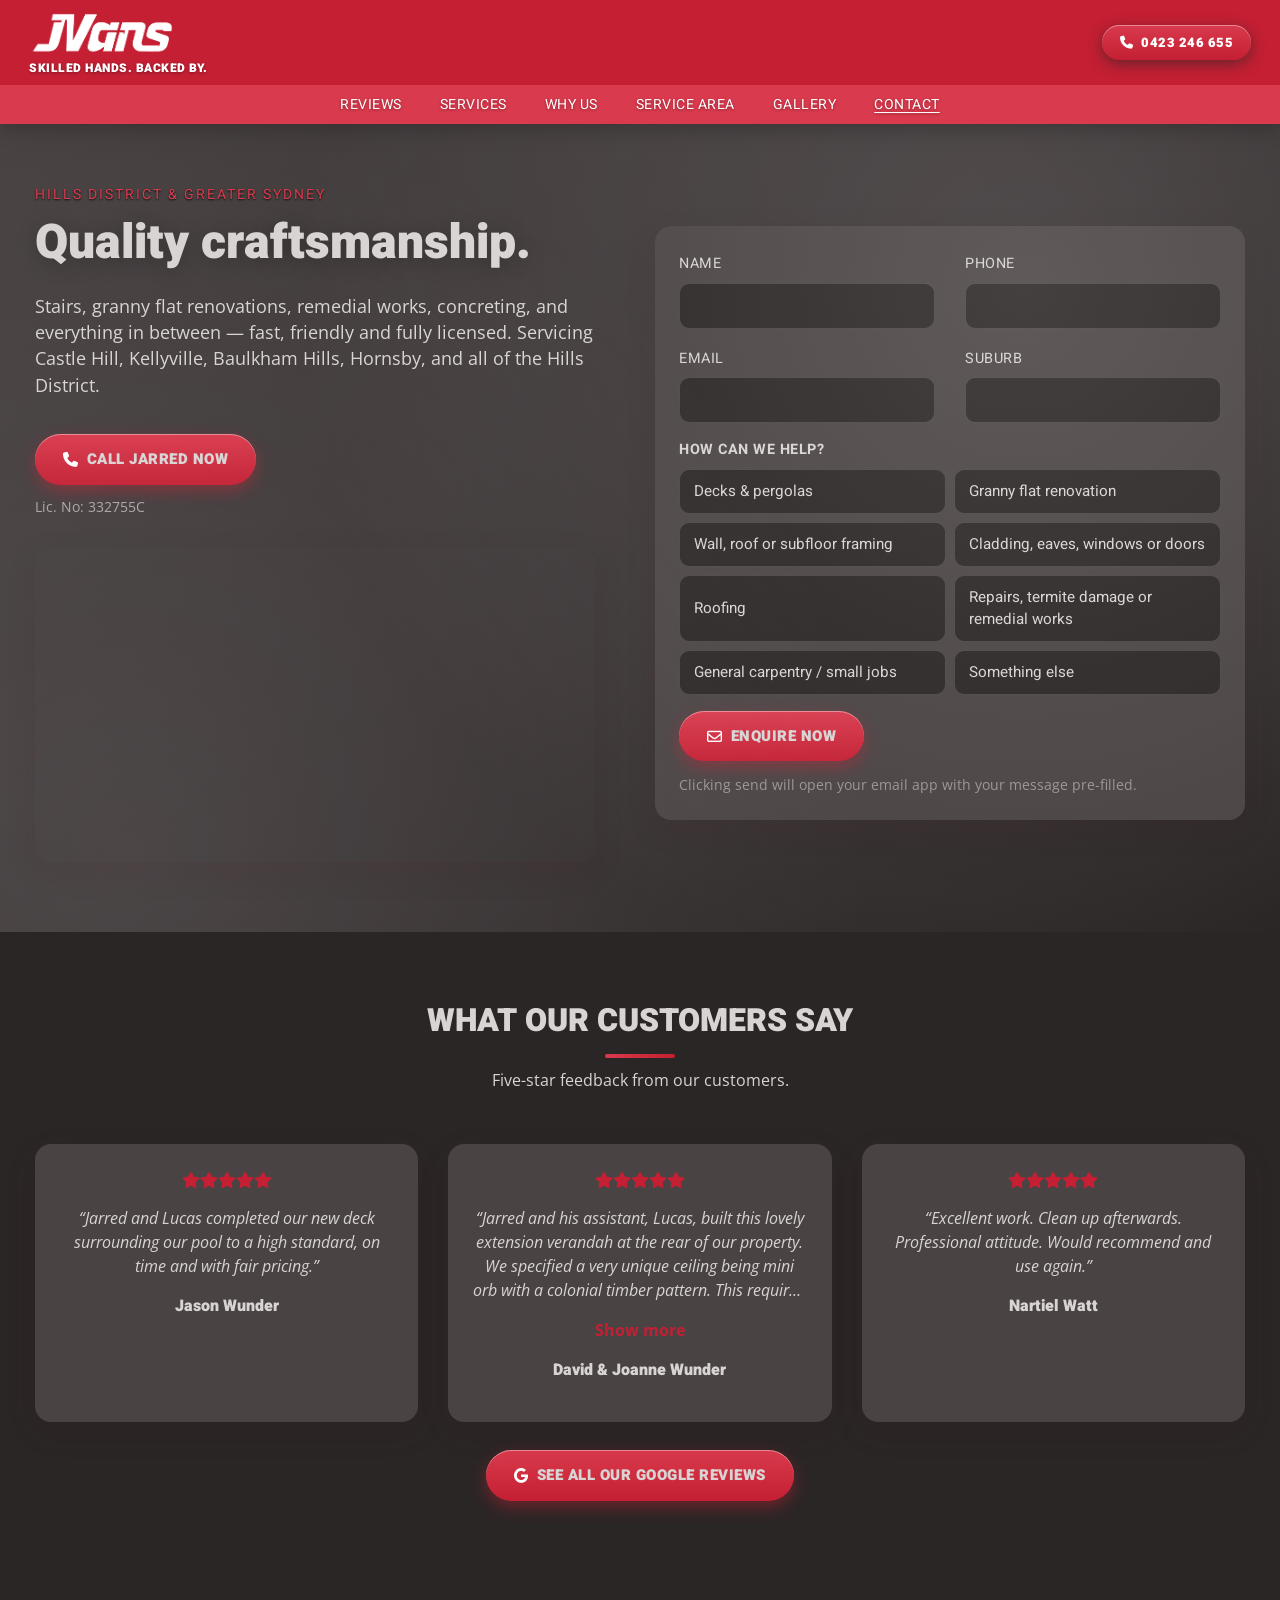
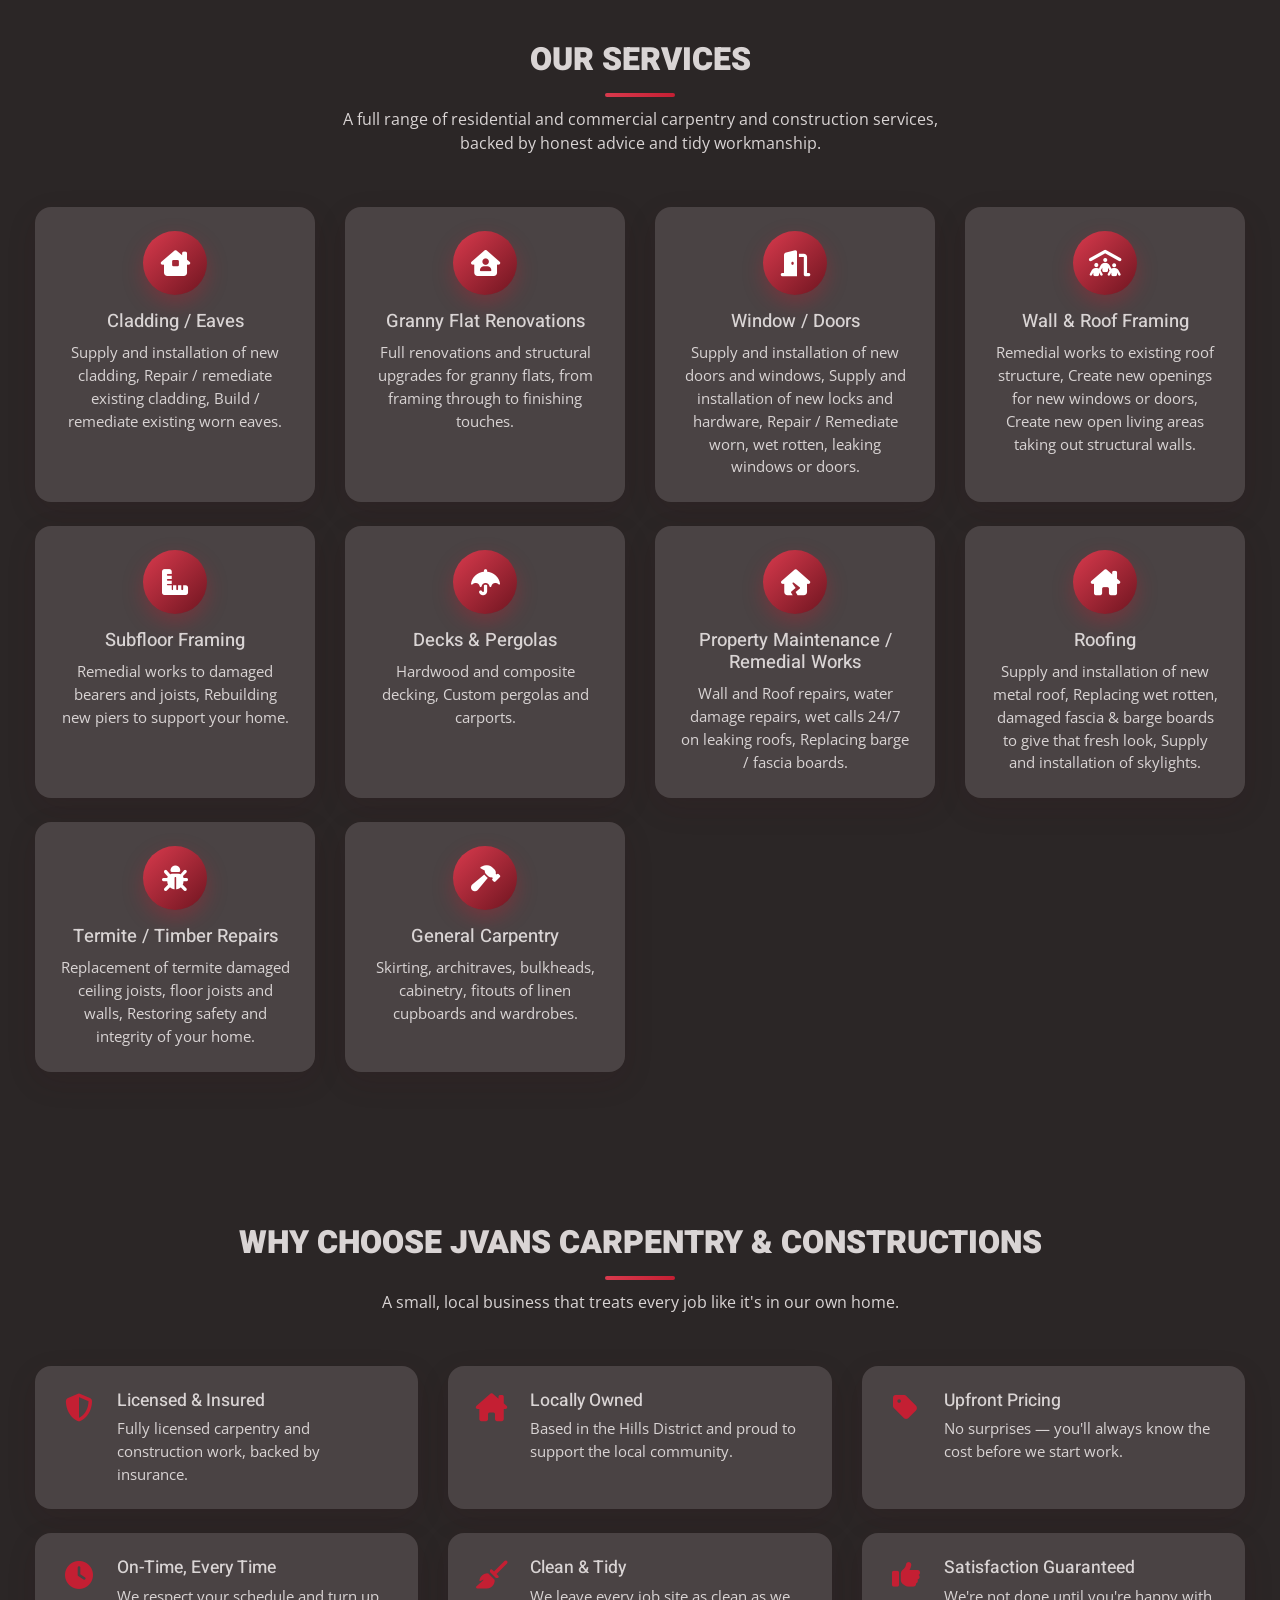
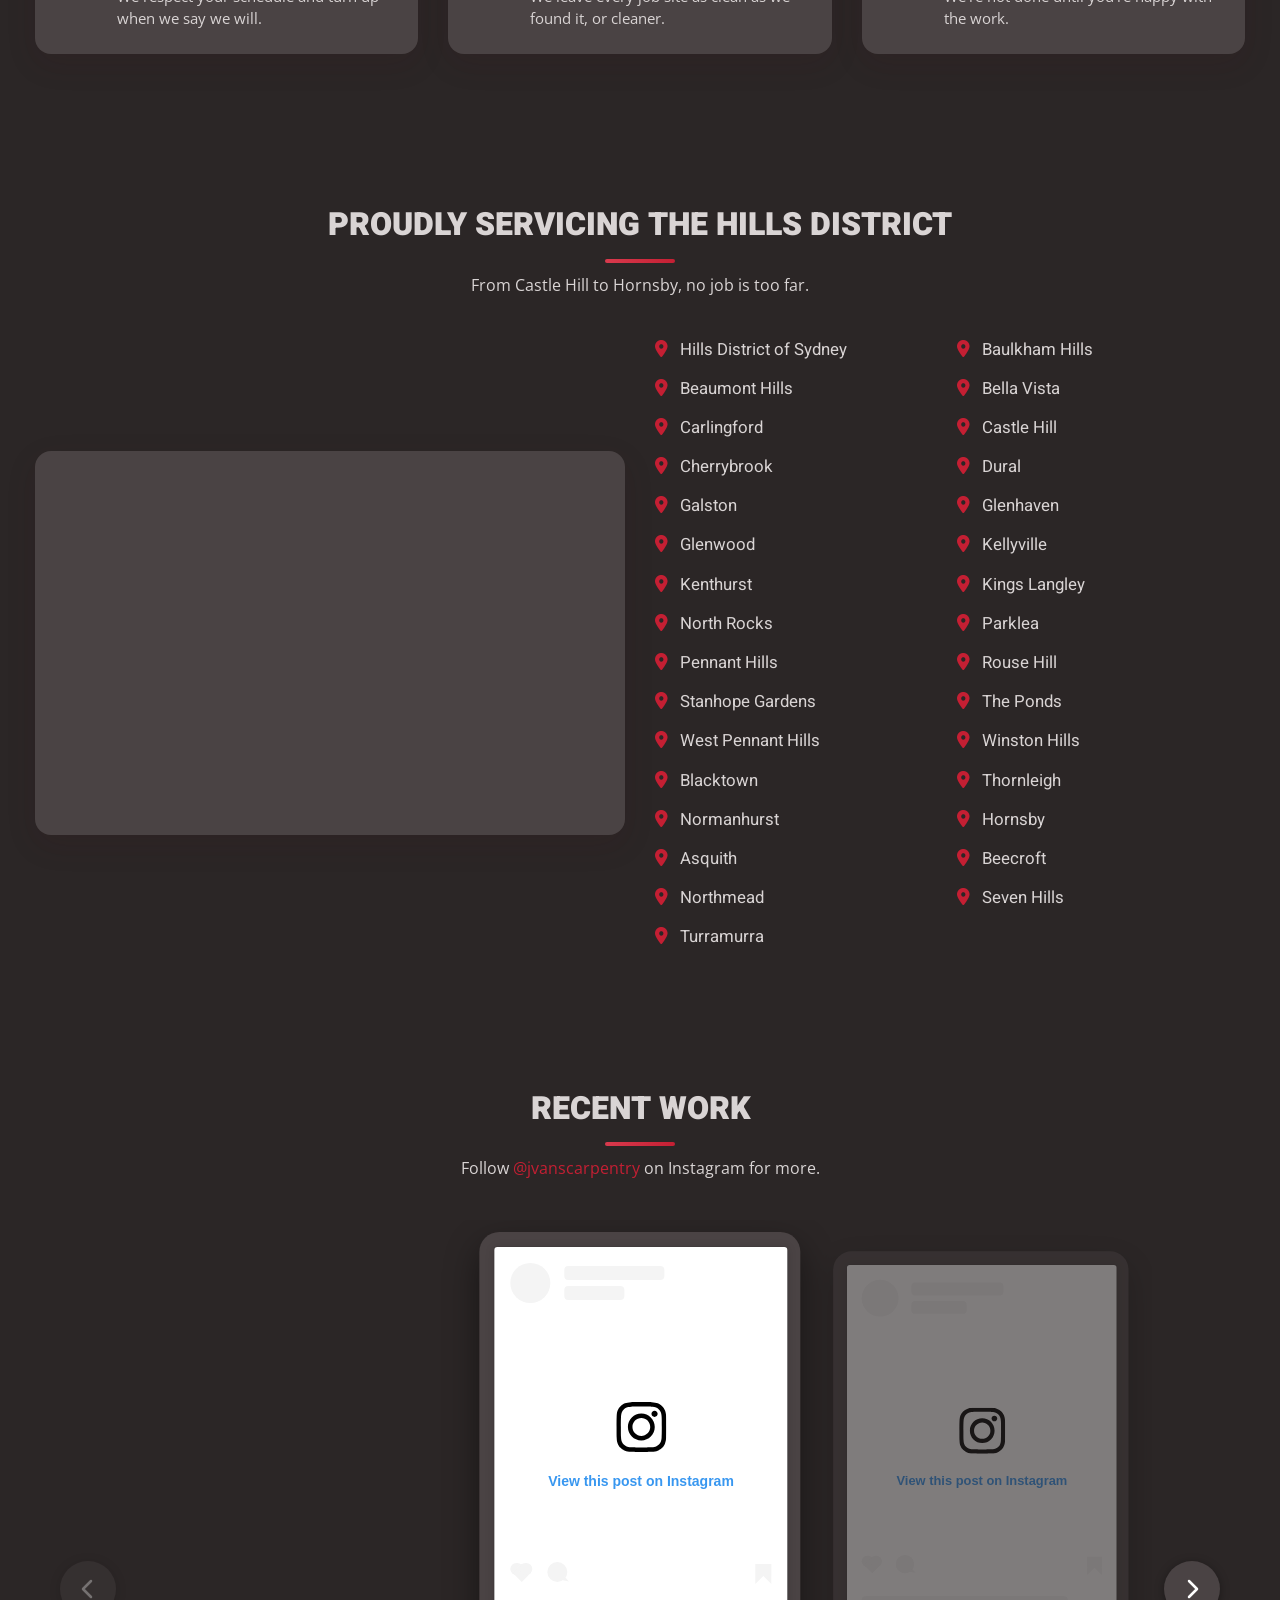
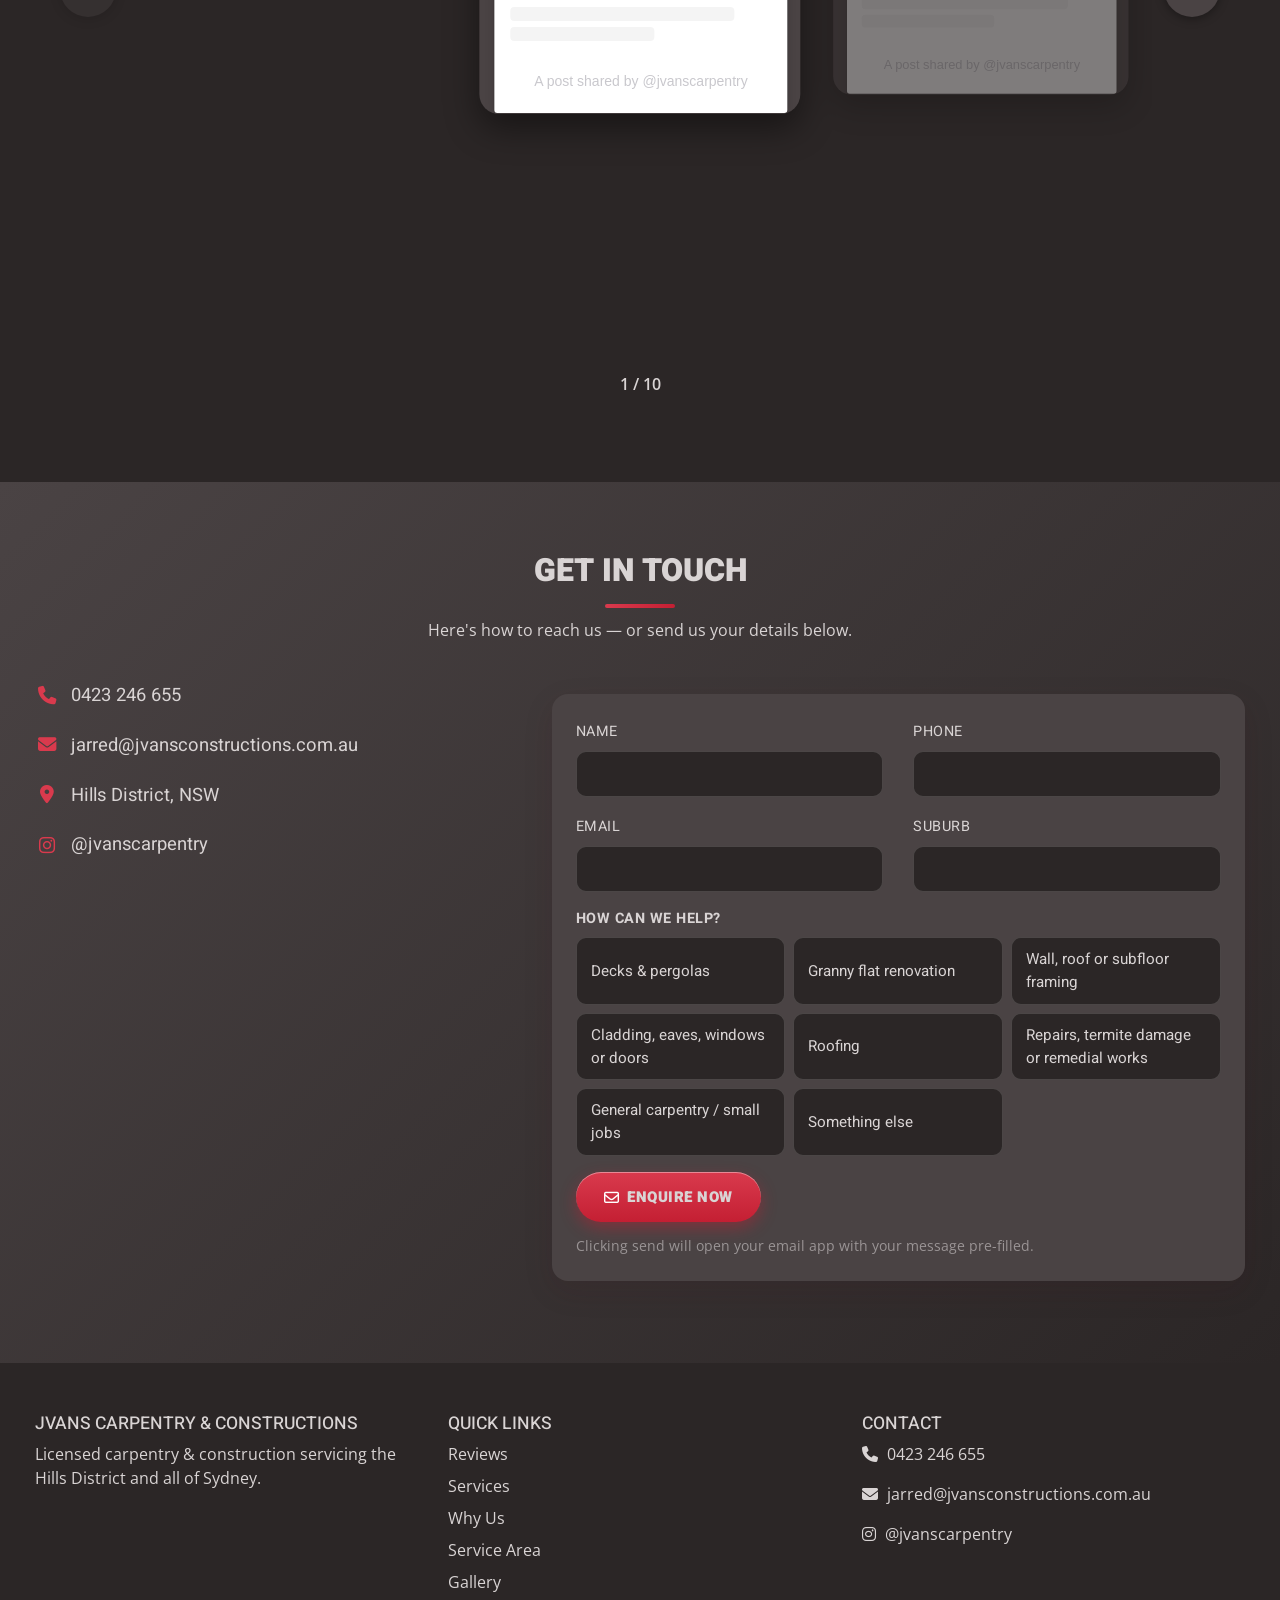
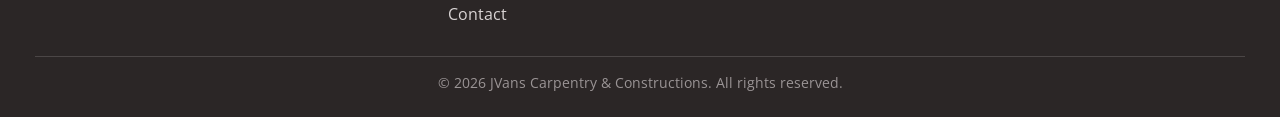
<file: index.html>
<!doctype html>
<html lang="en">
    <head>
        <!-- Google tag (gtag.js) -->
        <script async src="https://www.googletagmanager.com/gtag/js?id=G-ZFSFTS4PN0"></script>
        <script>
          window.dataLayer = window.dataLayer || [];
          function gtag(){dataLayer.push(arguments);}
          gtag('js', new Date());

          gtag('config', 'G-ZFSFTS4PN0');
        </script>

        <meta charset="utf-8">
        <meta name="viewport" content="width=device-width, initial-scale=1.0">
	<meta name="description" content="A small carpentry and construction business in Sydney's Hills District. Call us if you need carpentry or construction work in Castle Hill, Kellyville, Baulkham Hills, Hornsby, and surrounding areas.">
        <title>JVans Carpentry & Constructions - Hills District Carpentry &amp; Construction</title>
        <link rel="canonical" href="https://jvansconstructions.com.au/">

        <!-- Open Graph / social sharing -->
        <meta property="og:type" content="website">
        <meta property="og:site_name" content="JVans Carpentry & Constructions">
        <meta property="og:title" content="JVans Carpentry & Constructions - Hills District Carpentry &amp; Construction">
        <meta property="og:description" content="A small carpentry and construction business in Sydney's Hills District. Call us if you need carpentry or construction work in Castle Hill, Kellyville, Baulkham Hills, Hornsby, and surrounding areas.">
        <meta property="og:url" content="https://jvansconstructions.com.au/">
        <meta property="og:image" content="https://jvansconstructions.com.au/web-app-manifest-512x512.png">
        <meta property="og:locale" content="en_AU">
        <meta name="twitter:card" content="summary">
        <meta name="twitter:title" content="JVans Carpentry & Constructions - Hills District Carpentry &amp; Construction">
        <meta name="twitter:description" content="A small carpentry and construction business in Sydney's Hills District. Call us if you need carpentry or construction work in Castle Hill, Kellyville, Baulkham Hills, Hornsby, and surrounding areas.">
        <meta name="twitter:image" content="https://jvansconstructions.com.au/web-app-manifest-512x512.png">


        <!-- Google Fonts -->
        <link href="https://fonts.googleapis.com/css?family=Heebo:900&display=swap" rel="stylesheet">
        <link href="https://fonts.googleapis.com/css?family=Open+Sans&display=swap" rel="stylesheet">

        <!-- Bootstrap (CSS only - the JS bundle and jQuery were unused, no Bootstrap
             JS components (modal/dropdown/collapse) or jQuery calls appear anywhere) -->
        <link rel="stylesheet" href="https://stackpath.bootstrapcdn.com/bootstrap/4.3.1/css/bootstrap.min.css" integrity="sha384-ggOyR0iXCbMQv3Xipma34MD+dH/1fQ784/j6cY/iJTQUOhcWr7x9JvoRxT2MZw1T" crossorigin="anonymous">

        <!-- Font Awesome (icons) -->
        <link rel="stylesheet" href="https://cdnjs.cloudflare.com/ajax/libs/font-awesome/6.5.1/css/all.min.css" integrity="sha512-DTOQO9RWCH3ppGqcWaEA1BIZOC6xxalwEsw9c2QQeAIftl+Vegovlnee1c9QX4TctnWMn13TZye+giMm8e2LwA==" crossorigin="anonymous" referrerpolicy="no-referrer" />

        <!-- Custom CSS -->
        <link rel="stylesheet" type="text/css" href="index-3.css">

        <!-- Favicon -->
        <link rel="icon" type="image/png" href="/favicon-96x96.png" sizes="96x96" />
        <link rel="icon" type="image/svg+xml" href="/favicon.svg" />
        <link rel="shortcut icon" href="/favicon.ico" />
        <link rel="apple-touch-icon" sizes="180x180" href="/apple-touch-icon.png" />
        <meta name="apple-mobile-web-app-title" content="Jvans Carpentry & Construction" />
        <link rel="manifest" href="/site.webmanifest" />

        <!-- Structured data for local search -->
        <script type="application/ld+json">
        {
            "@context": "https://schema.org",
            "@type": "GeneralContractor",
            "name": "JVans Carpentry & Constructions",
            "image": "https://jvansconstructions.com.au/web-app-manifest-512x512.png",
            "url": "https://jvansconstructions.com.au/",
            "telephone": "+61423246655",
            "email": "jarred@jvansconstructions.com.au",
            "sameAs": [
                "https://www.instagram.com/jvanscarpentry/"
            ],
            "areaServed": [
                "Hills District of Sydney", "Baulkham Hills", "Beaumont Hills", "Bella Vista",
                "Carlingford", "Castle Hill", "Cherrybrook", "Dural",
                "Galston", "Glenhaven", "Glenwood", "Kellyville",
                "Kenthurst", "Kings Langley", "North Rocks", "Parklea",
                "Pennant Hills", "Rouse Hill", "Stanhope Gardens", "The Ponds",
                "West Pennant Hills", "Winston Hills", "Blacktown", "Thornleigh",
                "Normanhurst", "Hornsby", "Asquith", "Beecroft",
                "Northmead", "Seven Hills", "Turramurra", "Sydney"
            ],
            "address": {
                "@type": "PostalAddress",
                "addressLocality": "Sydney",
                "addressRegion": "NSW",
                "addressCountry": "AU"
            }
        }
        </script>
    </head>
    <body>
        <header id="topbar">
            <div class="container-fluid">
                <div class="row align-items-center no-gutters topbar-row">
                    <div class="topbar-col topbar-brand-row">
                        <h1><img src="logo.png" height="49" alt="JVans Carpentry & Constructions - Licensed Carpentry &amp; Construction"></h1>
                        <p class="topbar-slogan">Skilled hands. Backed by.</p>
                    </div>
                    <div class="topbar-col topbar-phone-col">
                        <a class="btn-cta btn-cta-sm" href="tel:0423246655"><i class="fa-solid fa-phone"></i> <span class="phone-number-text">0423 246 655</span></a>
                    </div>
                </div>
            </div>
            <div id="nav-band">
                <div class="container-fluid">
                    <nav id="main-nav" class="d-none d-lg-flex">
                        <a href="#reviews">Reviews</a>
                        <a href="#services">Services</a>
                        <a href="#why-us">Why Us</a>
                        <a href="#service-area">Service Area</a>
                        <a href="#gallery">Gallery</a>
                        <a href="#contact">Contact</a>
                    </nav>
                    <nav id="mobile-nav" class="d-lg-none">
                        <a href="#reviews">Reviews</a>
                        <a href="#services">Services</a>
                        <a href="#why-us">Why Us</a>
                        <a href="#service-area">Service Area</a>
                        <a href="#gallery">Gallery</a>
                        <a href="#contact">Contact</a>
                    </nav>
                </div>
            </div>
        </header>

        <section id="hero">
            <div class="container-fluid">
                <div class="row align-items-center hero-row">
                    <div class="col-lg-6 hero-copy">
                        <p class="hero-eyebrow">Hills District &amp; Greater Sydney</p>
                        <h2 class="hero-title">Quality craftsmanship.</h2>
                        <p class="hero-subtitle">Stairs, granny flat renovations, remedial works, concreting, and everything in between &mdash; fast, friendly and fully licensed. Servicing Castle Hill, Kellyville, Baulkham Hills, Hornsby, and all of the Hills District.</p>
                        <div class="hero-cta">
                            <a class="btn-cta" href="tel:0423246655"><i class="fa-solid fa-phone"></i> Call Jarred Now</a>
                        </div>
                        <p class="hero-licence">Lic. No: 332755C</p>
                        <div class="hero-video">
                            <iframe src="https://www.youtube-nocookie.com/embed/LHCjebHRq8A" title="J Vans Constructions video" loading="lazy" allow="accelerometer; autoplay; clipboard-write; encrypted-media; gyroscope; picture-in-picture; web-share" referrerpolicy="strict-origin-when-cross-origin" allowfullscreen></iframe>
                        </div>
                    </div>
                    <div class="col-lg-6">
                        <form class="box contact-form hero-contact-form" action="mailto:jarred@jvansconstructions.com.au?subject=jvansconstructions.com.au%20Contact%20Form%20Submission" method="post" enctype="text/plain">
                            <div class="row">
                                <div class="col-md-6 form-group">
                                    <label for="contact-name">Name</label>
                                    <input type="text" class="form-control" id="contact-name" name="Name" required>
                                </div>
                                <div class="col-md-6 form-group">
                                    <label for="contact-phone">Phone</label>
                                    <input type="tel" class="form-control" id="contact-phone" name="Phone" required>
                                </div>
                            </div>
                            <div class="row">
                                <div class="col-md-6 form-group">
                                    <label for="contact-email">Email</label>
                                    <input type="email" class="form-control" id="contact-email" name="Email" required>
                                </div>
                                <div class="col-md-6 form-group">
                                    <label for="contact-suburb">Suburb</label>
                                    <input type="text" class="form-control" id="contact-suburb" name="Suburb">
                                </div>
                            </div>
                            <fieldset class="form-group enquiry-options">
                                <legend>How can we help?</legend>
                                <div class="enquiry-grid">
                                    <label class="enquiry-option"><input type="radio" name="Enquiry" value="Decks &amp; pergolas" required><span>Decks &amp; pergolas</span></label>
                                    <label class="enquiry-option"><input type="radio" name="Enquiry" value="Granny flat renovation"><span>Granny flat renovation</span></label>
                                    <label class="enquiry-option"><input type="radio" name="Enquiry" value="Wall, roof or subfloor framing"><span>Wall, roof or subfloor framing</span></label>
                                    <label class="enquiry-option"><input type="radio" name="Enquiry" value="Cladding, eaves, windows or doors"><span>Cladding, eaves, windows or doors</span></label>
                                    <label class="enquiry-option"><input type="radio" name="Enquiry" value="Roofing"><span>Roofing</span></label>
                                    <label class="enquiry-option"><input type="radio" name="Enquiry" value="Repairs, termite damage or remedial works"><span>Repairs, termite damage or remedial works</span></label>
                                    <label class="enquiry-option"><input type="radio" name="Enquiry" value="General carpentry / small jobs"><span>General carpentry / small jobs</span></label>
                                    <label class="enquiry-option"><input type="radio" name="Enquiry" value="Something else"><span>Something else</span></label>
                                </div>
                            </fieldset>
                            <button type="submit" class="btn-cta"><i class="fa-regular fa-envelope"></i> Enquire Now</button>
                            <p class="contact-form-note">Clicking send will open your email app with your message pre-filled.</p>
                        </form>
                    </div>
                </div>
            </div>
        </section>

        <main>
            <section id="reviews">
                <div class="container-fluid">
                <h2 class="section-heading">What Our Customers Say</h2>
                <p class="section-subheading">Five-star feedback from our customers.</p>
                <div class="row">
                    <div class="col-lg-4">
                        <div class="box review-card">
                            <div class="review-stars" aria-label="5 out of 5 stars"><i class="fa-solid fa-star"></i><i class="fa-solid fa-star"></i><i class="fa-solid fa-star"></i><i class="fa-solid fa-star"></i><i class="fa-solid fa-star"></i></div>
                            <p>&ldquo;Jarred and Lucas completed our new deck surrounding our pool to a high standard, on time and with fair pricing.&rdquo;</p>
                            <p class="review-author">Jason Wunder</p>
                        </div>
                    </div>
                    <div class="col-lg-4">
                        <div class="box review-card">
                            <div class="review-stars" aria-label="5 out of 5 stars"><i class="fa-solid fa-star"></i><i class="fa-solid fa-star"></i><i class="fa-solid fa-star"></i><i class="fa-solid fa-star"></i><i class="fa-solid fa-star"></i></div>
                            <p class="review-text" id="review-text-wunder">&ldquo;Jarred and his assistant, Lucas, built this lovely extension verandah at the rear of our property. We specified a very unique ceiling being mini orb with a colonial timber pattern. This required considerable planning and design to get the features we were after. In total just shy of 100m2 in area. Jarred and Lucas made exceptional efforts to make our design a reality. Jarred also organised a highly skilled architectural brick layer to design and build our lovely fireplace and BBQ combination which works a treat. Highly recommend this team for any building works or building maintenance work. A competent and fully licensed and insured team.&rdquo;</p>
                            <button type="button" class="review-toggle" aria-controls="review-text-wunder" aria-expanded="false" hidden>Show more</button>
                            <p class="review-author">David &amp; Joanne Wunder</p>
                        </div>
                    </div>
                    <div class="col-lg-4">
                        <div class="box review-card">
                            <div class="review-stars" aria-label="5 out of 5 stars"><i class="fa-solid fa-star"></i><i class="fa-solid fa-star"></i><i class="fa-solid fa-star"></i><i class="fa-solid fa-star"></i><i class="fa-solid fa-star"></i></div>
                            <p>&ldquo;Excellent work. Clean up afterwards. Professional attitude. Would recommend and use again.&rdquo;</p>
                            <p class="review-author">Nartiel Watt</p>
                        </div>
                    </div>
                </div>
                <div class="reviews-more">
                    <a class="btn-cta" href="https://share.google/y0EUshluuDwwi25tU" target="_blank" rel="noopener"><i class="fa-brands fa-google"></i> See All Our Google Reviews</a>
                </div>
                </div>
            </section>

            <section id="services">
                <div class="container-fluid">
                <h2 class="section-heading">Our Services</h2>
                <p class="section-subheading">A full range of residential and commercial carpentry and construction services, backed by honest advice and tidy workmanship.</p>
                <div class="row">
                    <div class="col-lg-3 col-md-4 col-sm-6">
                        <div class="box service-card">
                            <div class="service-icon"><i class="fa-solid fa-house-chimney-window"></i></div>
                            <h3>Cladding / Eaves</h3>
                            <p>Supply and installation of new cladding, Repair / remediate existing cladding, Build / remediate existing worn eaves.</p>
                        </div>
                    </div>
                    <div class="col-lg-3 col-md-4 col-sm-6">
                        <div class="box service-card">
                            <div class="service-icon"><i class="fa-solid fa-house-user"></i></div>
                            <h3>Granny Flat Renovations</h3>
                            <p>Full renovations and structural upgrades for granny flats, from framing through to finishing touches.</p>
                        </div>
                    </div>
                    <div class="col-lg-3 col-md-4 col-sm-6">
                        <div class="box service-card">
                            <div class="service-icon"><i class="fa-solid fa-door-open"></i></div>
                            <h3>Window / Doors</h3>
                            <p>Supply and installation of new doors and windows, Supply and installation of new locks and hardware, Repair / Remediate worn, wet rotten, leaking windows or doors.</p>
                        </div>
                    </div>
                    <div class="col-lg-3 col-md-4 col-sm-6">
                        <div class="box service-card">
                            <div class="service-icon"><i class="fa-solid fa-people-roof"></i></div>
                            <h3>Wall &amp; Roof Framing</h3>
                            <p>Remedial works to existing roof structure, Create new openings for new windows or doors, Create new open living areas taking out structural walls.</p>
                        </div>
                    </div>
                    <div class="col-lg-3 col-md-4 col-sm-6">
                        <div class="box service-card">
                            <div class="service-icon"><i class="fa-solid fa-ruler-combined"></i></div>
                            <h3>Subfloor Framing</h3>
                            <p>Remedial works to damaged bearers and joists, Rebuilding new piers to support your home.</p>
                        </div>
                    </div>
                    <div class="col-lg-3 col-md-4 col-sm-6">
                        <div class="box service-card">
                            <div class="service-icon"><i class="fa-solid fa-umbrella"></i></div>
                            <h3>Decks &amp; Pergolas</h3>
                            <p>Hardwood and composite decking, Custom pergolas and carports.</p>
                        </div>
                    </div>
                    <div class="col-lg-3 col-md-4 col-sm-6">
                        <div class="box service-card">
                            <div class="service-icon"><i class="fa-solid fa-house-crack"></i></div>
                            <h3>Property Maintenance / Remedial Works</h3>
                            <p>Wall and Roof repairs, water damage repairs, wet calls 24/7 on leaking roofs, Replacing barge / fascia boards.</p>
                        </div>
                    </div>
                    <div class="col-lg-3 col-md-4 col-sm-6">
                        <div class="box service-card">
                            <div class="service-icon"><i class="fa-solid fa-house-chimney"></i></div>
                            <h3>Roofing</h3>
                            <p>Supply and installation of new metal roof, Replacing wet rotten, damaged fascia &amp; barge boards to give that fresh look, Supply and installation of skylights.</p>
                        </div>
                    </div>
                    <div class="col-lg-3 col-md-4 col-sm-6">
                        <div class="box service-card">
                            <div class="service-icon"><i class="fa-solid fa-bug"></i></div>
                            <h3>Termite / Timber Repairs</h3>
                            <p>Replacement of termite damaged ceiling joists, floor joists and walls, Restoring safety and integrity of your home.</p>
                        </div>
                    </div>
                    <div class="col-lg-3 col-md-4 col-sm-6">
                        <div class="box service-card">
                            <div class="service-icon"><i class="fa-solid fa-hammer"></i></div>
                            <h3>General Carpentry</h3>
                            <p>Skirting, architraves, bulkheads, cabinetry, fitouts of linen cupboards and wardrobes.</p>
                        </div>
                    </div>
                </div>
                </div>
            </section>

            <section id="why-us">
                <div class="container-fluid">
                <h2 class="section-heading">Why Choose JVans Carpentry & Constructions</h2>
                <p class="section-subheading">A small, local business that treats every job like it's in our own home.</p>
                <div class="row">
                    <div class="col-lg-4 col-md-6">
                        <div class="box trust-card">
                            <i class="fa-solid fa-shield-halved"></i>
                            <div class="trust-card-content">
                                <h3>Licensed &amp; Insured</h3>
                                <p>Fully licensed carpentry and construction work, backed by insurance.</p>
                            </div>
                        </div>
                    </div>
                    <div class="col-lg-4 col-md-6">
                        <div class="box trust-card">
                            <i class="fa-solid fa-house-chimney"></i>
                            <div class="trust-card-content">
                                <h3>Locally Owned</h3>
                                <p>Based in the Hills District and proud to support the local community.</p>
                            </div>
                        </div>
                    </div>
                    <div class="col-lg-4 col-md-6">
                        <div class="box trust-card">
                            <i class="fa-solid fa-tag"></i>
                            <div class="trust-card-content">
                                <h3>Upfront Pricing</h3>
                                <p>No surprises &mdash; you'll always know the cost before we start work.</p>
                            </div>
                        </div>
                    </div>
                    <div class="col-lg-4 col-md-6">
                        <div class="box trust-card">
                            <i class="fa-solid fa-clock"></i>
                            <div class="trust-card-content">
                                <h3>On-Time, Every Time</h3>
                                <p>We respect your schedule and turn up when we say we will.</p>
                            </div>
                        </div>
                    </div>
                    <div class="col-lg-4 col-md-6">
                        <div class="box trust-card">
                            <i class="fa-solid fa-broom"></i>
                            <div class="trust-card-content">
                                <h3>Clean &amp; Tidy</h3>
                                <p>We leave every job site as clean as we found it, or cleaner.</p>
                            </div>
                        </div>
                    </div>
                    <div class="col-lg-4 col-md-6">
                        <div class="box trust-card">
                            <i class="fa-solid fa-thumbs-up"></i>
                            <div class="trust-card-content">
                                <h3>Satisfaction Guaranteed</h3>
                                <p>We're not done until you're happy with the work.</p>
                            </div>
                        </div>
                    </div>
                </div>
                </div>
            </section>

            <section id="service-area">
                <div class="container-fluid">
                <h2 class="section-heading">Proudly Servicing the Hills District</h2>
                <p class="section-subheading">From Castle Hill to Hornsby, no job is too far.</p>
                <div class="row align-items-center">
                    <div class="col-lg-6">
                        <div class="box map-box">
                            <iframe
                                src="https://www.google.com/maps?q=Sydney+NSW,+Australia&z=9&output=embed"
                                width="100%" height="360" style="border:0;" allowfullscreen="" loading="lazy"
                                referrerpolicy="no-referrer-when-downgrade"
                                title="Map of Hills District service area">
                            </iframe>
                        </div>
                    </div>
                    <div class="col-lg-6">
                        <ul class="service-area-list">
                            <li><i class="fa-solid fa-location-dot"></i> Hills District of Sydney</li>
                            <li><i class="fa-solid fa-location-dot"></i> Baulkham Hills</li>
                            <li><i class="fa-solid fa-location-dot"></i> Beaumont Hills</li>
                            <li><i class="fa-solid fa-location-dot"></i> Bella Vista</li>
                            <li><i class="fa-solid fa-location-dot"></i> Carlingford</li>
                            <li><i class="fa-solid fa-location-dot"></i> Castle Hill</li>
                            <li><i class="fa-solid fa-location-dot"></i> Cherrybrook</li>
                            <li><i class="fa-solid fa-location-dot"></i> Dural</li>
                            <li><i class="fa-solid fa-location-dot"></i> Galston</li>
                            <li><i class="fa-solid fa-location-dot"></i> Glenhaven</li>
                            <li><i class="fa-solid fa-location-dot"></i> Glenwood</li>
                            <li><i class="fa-solid fa-location-dot"></i> Kellyville</li>
                            <li><i class="fa-solid fa-location-dot"></i> Kenthurst</li>
                            <li><i class="fa-solid fa-location-dot"></i> Kings Langley</li>
                            <li><i class="fa-solid fa-location-dot"></i> North Rocks</li>
                            <li><i class="fa-solid fa-location-dot"></i> Parklea</li>
                            <li><i class="fa-solid fa-location-dot"></i> Pennant Hills</li>
                            <li><i class="fa-solid fa-location-dot"></i> Rouse Hill</li>
                            <li><i class="fa-solid fa-location-dot"></i> Stanhope Gardens</li>
                            <li><i class="fa-solid fa-location-dot"></i> The Ponds</li>
                            <li><i class="fa-solid fa-location-dot"></i> West Pennant Hills</li>
                            <li><i class="fa-solid fa-location-dot"></i> Winston Hills</li>
                            <li><i class="fa-solid fa-location-dot"></i> Blacktown</li>
                            <li><i class="fa-solid fa-location-dot"></i> Thornleigh</li>
                            <li><i class="fa-solid fa-location-dot"></i> Normanhurst</li>
                            <li><i class="fa-solid fa-location-dot"></i> Hornsby</li>
                            <li><i class="fa-solid fa-location-dot"></i> Asquith</li>
                            <li><i class="fa-solid fa-location-dot"></i> Beecroft</li>
                            <li><i class="fa-solid fa-location-dot"></i> Northmead</li>
                            <li><i class="fa-solid fa-location-dot"></i> Seven Hills</li>
                            <li><i class="fa-solid fa-location-dot"></i> Turramurra</li>
                        </ul>
                    </div>
                </div>
                </div>
            </section>

            <section id="gallery">
                <div class="container-fluid">
                <h2 class="section-heading">Recent Work</h2>
                <p class="section-subheading">Follow <a href="https://www.instagram.com/jvanscarpentry/" target="_blank" rel="noopener">@jvanscarpentry</a> on Instagram for more.</p>
                <div class="instagram-carousel" id="instagram-carousel">
                    <button type="button" class="carousel-btn carousel-btn-prev" id="instagram-prev" aria-label="Previous photo">
                        <svg viewBox="0 0 24 24" aria-hidden="true" focusable="false"><path d="M15 4l-8 8 8 8" fill="none" stroke="currentColor" stroke-width="2.5" stroke-linecap="round" stroke-linejoin="round"/></svg>
                    </button>
                    <div class="instagram-carousel-viewport">
                <div class="instagram-carousel-track" id="instagram-container">
            <div class="instagram-item">
                <div class="box instagram">
                    <blockquote class="instagram-media" data-instgrm-captioned data-instgrm-permalink="https://www.instagram.com/reel/DbDJj-OztvT/?utm_source=ig_embed&amp;utm_campaign=loading" data-instgrm-version="14" style=" background:#FFF; border:0; border-radius:3px; box-shadow:0 0 1px 0 rgba(0,0,0,0.5),0 1px 10px 0 rgba(0,0,0,0.15); margin: 1px; max-width:540px; min-width:326px; padding:0; width:99.375%; width:-webkit-calc(100% - 2px); width:calc(100% - 2px);"><div style="padding:16px;"> <a href="https://www.instagram.com/reel/DbDJj-OztvT/?utm_source=ig_embed&amp;utm_campaign=loading" style=" background:#FFFFFF; line-height:0; padding:0 0; text-align:center; text-decoration:none; width:100%;" target="_blank"> <div style=" display: flex; flex-direction: row; align-items: center;"> <div style="background-color: #F4F4F4; border-radius: 50%; flex-grow: 0; height: 40px; margin-right: 14px; width: 40px;"></div> <div style="display: flex; flex-direction: column; flex-grow: 1; justify-content: center;"> <div style=" background-color: #F4F4F4; border-radius: 4px; flex-grow: 0; height: 14px; margin-bottom: 6px; width: 100px;"></div> <div style=" background-color: #F4F4F4; border-radius: 4px; flex-grow: 0; height: 14px; width: 60px;"></div></div></div><div style="padding: 19% 0;"></div> <div style="display:block; height:50px; margin:0 auto 12px; width:50px;"><svg width="50px" height="50px" viewBox="0 0 60 60" version="1.1" xmlns="https://www.w3.org/2000/svg" xmlns:xlink="https://www.w3.org/1999/xlink"><g stroke="none" stroke-width="1" fill="none" fill-rule="evenodd"><g transform="translate(-511.000000, -20.000000)" fill="#000000"><g><path d="M556.869,30.41 C554.814,30.41 553.148,32.076 553.148,34.131 C553.148,36.186 554.814,37.852 556.869,37.852 C558.924,37.852 560.59,36.186 560.59,34.131 C560.59,32.076 558.924,30.41 556.869,30.41 M541,60.657 C535.114,60.657 530.342,55.887 530.342,50 C530.342,44.114 535.114,39.342 541,39.342 C546.887,39.342 551.658,44.114 551.658,50 C551.658,55.887 546.887,60.657 541,60.657 M541,33.886 C532.1,33.886 524.886,41.1 524.886,50 C524.886,58.899 532.1,66.113 541,66.113 C549.9,66.113 557.115,58.899 557.115,50 C557.115,41.1 549.9,33.886 541,33.886 M565.378,62.101 C565.244,65.022 564.756,66.606 564.346,67.663 C563.803,69.06 563.154,70.057 562.106,71.106 C561.058,72.155 560.06,72.803 558.662,73.347 C557.607,73.757 556.021,74.244 553.102,74.378 C549.944,74.521 548.997,74.552 541,74.552 C533.003,74.552 532.056,74.521 528.898,74.378 C525.979,74.244 524.393,73.757 523.338,73.347 C521.94,72.803 520.942,72.155 519.894,71.106 C518.846,70.057 518.197,69.06 517.654,67.663 C517.244,66.606 516.755,65.022 516.623,62.101 C516.479,58.943 516.448,57.996 516.448,50 C516.448,42.003 516.479,41.056 516.623,37.899 C516.755,34.978 517.244,33.391 517.654,32.338 C518.197,30.938 518.846,29.942 519.894,28.894 C520.942,27.846 521.94,27.196 523.338,26.654 C524.393,26.244 525.979,25.756 528.898,25.623 C532.057,25.479 533.004,25.448 541,25.448 C548.997,25.448 549.943,25.479 553.102,25.623 C556.021,25.756 557.607,26.244 558.662,26.654 C560.06,27.196 561.058,27.846 562.106,28.894 C563.154,29.942 563.803,30.938 564.346,32.338 C564.756,33.391 565.244,34.978 565.378,37.899 C565.522,41.056 565.552,42.003 565.552,50 C565.552,57.996 565.522,58.943 565.378,62.101 M570.82,37.631 C570.674,34.438 570.167,32.258 569.425,30.349 C568.659,28.377 567.633,26.702 565.965,25.035 C564.297,23.368 562.623,22.342 560.652,21.575 C558.743,20.834 556.562,20.326 553.369,20.18 C550.169,20.033 549.148,20 541,20 C532.853,20 531.831,20.033 528.631,20.18 C525.438,20.326 523.257,20.834 521.349,21.575 C519.376,22.342 517.703,23.368 516.035,25.035 C514.368,26.702 513.342,28.377 512.574,30.349 C511.834,32.258 511.326,34.438 511.181,37.631 C511.035,40.831 511,41.851 511,50 C511,58.147 511.035,59.17 511.181,62.369 C511.326,65.562 511.834,67.743 512.574,69.651 C513.342,71.625 514.368,73.296 516.035,74.965 C517.703,76.634 519.376,77.658 521.349,78.425 C523.257,79.167 525.438,79.673 528.631,79.82 C531.831,79.965 532.853,80.001 541,80.001 C549.148,80.001 550.169,79.965 553.369,79.82 C556.562,79.673 558.743,79.167 560.652,78.425 C562.623,77.658 564.297,76.634 565.965,74.965 C567.633,73.296 568.659,71.625 569.425,69.651 C570.167,67.743 570.674,65.562 570.82,62.369 C570.966,59.17 571,58.147 571,50 C571,41.851 570.966,40.831 570.82,37.631"></path></g></g></g></svg></div><div style="padding-top: 8px;"> <div style=" color:#3897f0; font-family:Arial,sans-serif; font-size:14px; font-style:normal; font-weight:550; line-height:18px;">View this post on Instagram</div></div><div style="padding: 12.5% 0;"></div> <div style="display: flex; flex-direction: row; margin-bottom: 14px; align-items: center;"><div> <div style="background-color: #F4F4F4; border-radius: 50%; height: 12.5px; width: 12.5px; transform: translateX(0px) translateY(7px);"></div> <div style="background-color: #F4F4F4; height: 12.5px; transform: rotate(-45deg) translateX(3px) translateY(1px); width: 12.5px; flex-grow: 0; margin-right: 14px; margin-left: 2px;"></div> <div style="background-color: #F4F4F4; border-radius: 50%; height: 12.5px; width: 12.5px; transform: translateX(9px) translateY(-18px);"></div></div><div style="margin-left: 8px;"> <div style=" background-color: #F4F4F4; border-radius: 50%; flex-grow: 0; height: 20px; width: 20px;"></div> <div style=" width: 0; height: 0; border-top: 2px solid transparent; border-left: 6px solid #f4f4f4; border-bottom: 2px solid transparent; transform: translateX(16px) translateY(-4px) rotate(30deg)"></div></div><div style="margin-left: auto;"> <div style=" width: 0px; border-top: 8px solid #F4F4F4; border-right: 8px solid transparent; transform: translateY(16px);"></div> <div style=" background-color: #F4F4F4; flex-grow: 0; height: 12px; width: 16px; transform: translateY(-4px);"></div> <div style=" width: 0; height: 0; border-top: 8px solid #F4F4F4; border-left: 8px solid transparent; transform: translateY(-4px) translateX(8px);"></div></div></div> <div style="display: flex; flex-direction: column; flex-grow: 1; justify-content: center; margin-bottom: 24px;"> <div style=" background-color: #F4F4F4; border-radius: 4px; flex-grow: 0; height: 14px; margin-bottom: 6px; width: 224px;"></div> <div style=" background-color: #F4F4F4; border-radius: 4px; flex-grow: 0; height: 14px; width: 144px;"></div></div></a><p style=" color:#c9c8cd; font-family:Arial,sans-serif; font-size:14px; line-height:17px; margin-bottom:0; margin-top:8px; overflow:hidden; padding:8px 0 7px; text-align:center; text-overflow:ellipsis; white-space:nowrap;"><a href="https://www.instagram.com/reel/DbDJj-OztvT/?utm_source=ig_embed&amp;utm_campaign=loading" style=" color:#c9c8cd; font-family:Arial,sans-serif; font-size:14px; font-style:normal; font-weight:normal; line-height:17px; text-decoration:none;" target="_blank">A post shared by @jvanscarpentry</a></p></div></blockquote>
                </div>
            </div>
            <div class="instagram-item">
                <div class="box instagram">
                    <blockquote class="instagram-media" data-instgrm-captioned data-instgrm-permalink="https://www.instagram.com/reel/DazvBrDTB2d/?utm_source=ig_embed&amp;utm_campaign=loading" data-instgrm-version="14" style=" background:#FFF; border:0; border-radius:3px; box-shadow:0 0 1px 0 rgba(0,0,0,0.5),0 1px 10px 0 rgba(0,0,0,0.15); margin: 1px; max-width:540px; min-width:326px; padding:0; width:99.375%; width:-webkit-calc(100% - 2px); width:calc(100% - 2px);"><div style="padding:16px;"> <a href="https://www.instagram.com/reel/DazvBrDTB2d/?utm_source=ig_embed&amp;utm_campaign=loading" style=" background:#FFFFFF; line-height:0; padding:0 0; text-align:center; text-decoration:none; width:100%;" target="_blank"> <div style=" display: flex; flex-direction: row; align-items: center;"> <div style="background-color: #F4F4F4; border-radius: 50%; flex-grow: 0; height: 40px; margin-right: 14px; width: 40px;"></div> <div style="display: flex; flex-direction: column; flex-grow: 1; justify-content: center;"> <div style=" background-color: #F4F4F4; border-radius: 4px; flex-grow: 0; height: 14px; margin-bottom: 6px; width: 100px;"></div> <div style=" background-color: #F4F4F4; border-radius: 4px; flex-grow: 0; height: 14px; width: 60px;"></div></div></div><div style="padding: 19% 0;"></div> <div style="display:block; height:50px; margin:0 auto 12px; width:50px;"><svg width="50px" height="50px" viewBox="0 0 60 60" version="1.1" xmlns="https://www.w3.org/2000/svg" xmlns:xlink="https://www.w3.org/1999/xlink"><g stroke="none" stroke-width="1" fill="none" fill-rule="evenodd"><g transform="translate(-511.000000, -20.000000)" fill="#000000"><g><path d="M556.869,30.41 C554.814,30.41 553.148,32.076 553.148,34.131 C553.148,36.186 554.814,37.852 556.869,37.852 C558.924,37.852 560.59,36.186 560.59,34.131 C560.59,32.076 558.924,30.41 556.869,30.41 M541,60.657 C535.114,60.657 530.342,55.887 530.342,50 C530.342,44.114 535.114,39.342 541,39.342 C546.887,39.342 551.658,44.114 551.658,50 C551.658,55.887 546.887,60.657 541,60.657 M541,33.886 C532.1,33.886 524.886,41.1 524.886,50 C524.886,58.899 532.1,66.113 541,66.113 C549.9,66.113 557.115,58.899 557.115,50 C557.115,41.1 549.9,33.886 541,33.886 M565.378,62.101 C565.244,65.022 564.756,66.606 564.346,67.663 C563.803,69.06 563.154,70.057 562.106,71.106 C561.058,72.155 560.06,72.803 558.662,73.347 C557.607,73.757 556.021,74.244 553.102,74.378 C549.944,74.521 548.997,74.552 541,74.552 C533.003,74.552 532.056,74.521 528.898,74.378 C525.979,74.244 524.393,73.757 523.338,73.347 C521.94,72.803 520.942,72.155 519.894,71.106 C518.846,70.057 518.197,69.06 517.654,67.663 C517.244,66.606 516.755,65.022 516.623,62.101 C516.479,58.943 516.448,57.996 516.448,50 C516.448,42.003 516.479,41.056 516.623,37.899 C516.755,34.978 517.244,33.391 517.654,32.338 C518.197,30.938 518.846,29.942 519.894,28.894 C520.942,27.846 521.94,27.196 523.338,26.654 C524.393,26.244 525.979,25.756 528.898,25.623 C532.057,25.479 533.004,25.448 541,25.448 C548.997,25.448 549.943,25.479 553.102,25.623 C556.021,25.756 557.607,26.244 558.662,26.654 C560.06,27.196 561.058,27.846 562.106,28.894 C563.154,29.942 563.803,30.938 564.346,32.338 C564.756,33.391 565.244,34.978 565.378,37.899 C565.522,41.056 565.552,42.003 565.552,50 C565.552,57.996 565.522,58.943 565.378,62.101 M570.82,37.631 C570.674,34.438 570.167,32.258 569.425,30.349 C568.659,28.377 567.633,26.702 565.965,25.035 C564.297,23.368 562.623,22.342 560.652,21.575 C558.743,20.834 556.562,20.326 553.369,20.18 C550.169,20.033 549.148,20 541,20 C532.853,20 531.831,20.033 528.631,20.18 C525.438,20.326 523.257,20.834 521.349,21.575 C519.376,22.342 517.703,23.368 516.035,25.035 C514.368,26.702 513.342,28.377 512.574,30.349 C511.834,32.258 511.326,34.438 511.181,37.631 C511.035,40.831 511,41.851 511,50 C511,58.147 511.035,59.17 511.181,62.369 C511.326,65.562 511.834,67.743 512.574,69.651 C513.342,71.625 514.368,73.296 516.035,74.965 C517.703,76.634 519.376,77.658 521.349,78.425 C523.257,79.167 525.438,79.673 528.631,79.82 C531.831,79.965 532.853,80.001 541,80.001 C549.148,80.001 550.169,79.965 553.369,79.82 C556.562,79.673 558.743,79.167 560.652,78.425 C562.623,77.658 564.297,76.634 565.965,74.965 C567.633,73.296 568.659,71.625 569.425,69.651 C570.167,67.743 570.674,65.562 570.82,62.369 C570.966,59.17 571,58.147 571,50 C571,41.851 570.966,40.831 570.82,37.631"></path></g></g></g></svg></div><div style="padding-top: 8px;"> <div style=" color:#3897f0; font-family:Arial,sans-serif; font-size:14px; font-style:normal; font-weight:550; line-height:18px;">View this post on Instagram</div></div><div style="padding: 12.5% 0;"></div> <div style="display: flex; flex-direction: row; margin-bottom: 14px; align-items: center;"><div> <div style="background-color: #F4F4F4; border-radius: 50%; height: 12.5px; width: 12.5px; transform: translateX(0px) translateY(7px);"></div> <div style="background-color: #F4F4F4; height: 12.5px; transform: rotate(-45deg) translateX(3px) translateY(1px); width: 12.5px; flex-grow: 0; margin-right: 14px; margin-left: 2px;"></div> <div style="background-color: #F4F4F4; border-radius: 50%; height: 12.5px; width: 12.5px; transform: translateX(9px) translateY(-18px);"></div></div><div style="margin-left: 8px;"> <div style=" background-color: #F4F4F4; border-radius: 50%; flex-grow: 0; height: 20px; width: 20px;"></div> <div style=" width: 0; height: 0; border-top: 2px solid transparent; border-left: 6px solid #f4f4f4; border-bottom: 2px solid transparent; transform: translateX(16px) translateY(-4px) rotate(30deg)"></div></div><div style="margin-left: auto;"> <div style=" width: 0px; border-top: 8px solid #F4F4F4; border-right: 8px solid transparent; transform: translateY(16px);"></div> <div style=" background-color: #F4F4F4; flex-grow: 0; height: 12px; width: 16px; transform: translateY(-4px);"></div> <div style=" width: 0; height: 0; border-top: 8px solid #F4F4F4; border-left: 8px solid transparent; transform: translateY(-4px) translateX(8px);"></div></div></div> <div style="display: flex; flex-direction: column; flex-grow: 1; justify-content: center; margin-bottom: 24px;"> <div style=" background-color: #F4F4F4; border-radius: 4px; flex-grow: 0; height: 14px; margin-bottom: 6px; width: 224px;"></div> <div style=" background-color: #F4F4F4; border-radius: 4px; flex-grow: 0; height: 14px; width: 144px;"></div></div></a><p style=" color:#c9c8cd; font-family:Arial,sans-serif; font-size:14px; line-height:17px; margin-bottom:0; margin-top:8px; overflow:hidden; padding:8px 0 7px; text-align:center; text-overflow:ellipsis; white-space:nowrap;"><a href="https://www.instagram.com/reel/DazvBrDTB2d/?utm_source=ig_embed&amp;utm_campaign=loading" style=" color:#c9c8cd; font-family:Arial,sans-serif; font-size:14px; font-style:normal; font-weight:normal; line-height:17px; text-decoration:none;" target="_blank">A post shared by @jvanscarpentry</a></p></div></blockquote>
                </div>
            </div>
            <div class="instagram-item">
                <div class="box instagram">
                    <blockquote class="instagram-media" data-instgrm-captioned data-instgrm-permalink="https://www.instagram.com/reel/DRWtFnak9uO/?utm_source=ig_embed&amp;utm_campaign=loading" data-instgrm-version="14" style=" background:#FFF; border:0; border-radius:3px; box-shadow:0 0 1px 0 rgba(0,0,0,0.5),0 1px 10px 0 rgba(0,0,0,0.15); margin: 1px; max-width:540px; min-width:326px; padding:0; width:99.375%; width:-webkit-calc(100% - 2px); width:calc(100% - 2px);"><div style="padding:16px;"> <a href="https://www.instagram.com/reel/DRWtFnak9uO/?utm_source=ig_embed&amp;utm_campaign=loading" style=" background:#FFFFFF; line-height:0; padding:0 0; text-align:center; text-decoration:none; width:100%;" target="_blank"> <div style=" display: flex; flex-direction: row; align-items: center;"> <div style="background-color: #F4F4F4; border-radius: 50%; flex-grow: 0; height: 40px; margin-right: 14px; width: 40px;"></div> <div style="display: flex; flex-direction: column; flex-grow: 1; justify-content: center;"> <div style=" background-color: #F4F4F4; border-radius: 4px; flex-grow: 0; height: 14px; margin-bottom: 6px; width: 100px;"></div> <div style=" background-color: #F4F4F4; border-radius: 4px; flex-grow: 0; height: 14px; width: 60px;"></div></div></div><div style="padding: 19% 0;"></div> <div style="display:block; height:50px; margin:0 auto 12px; width:50px;"><svg width="50px" height="50px" viewBox="0 0 60 60" version="1.1" xmlns="https://www.w3.org/2000/svg" xmlns:xlink="https://www.w3.org/1999/xlink"><g stroke="none" stroke-width="1" fill="none" fill-rule="evenodd"><g transform="translate(-511.000000, -20.000000)" fill="#000000"><g><path d="M556.869,30.41 C554.814,30.41 553.148,32.076 553.148,34.131 C553.148,36.186 554.814,37.852 556.869,37.852 C558.924,37.852 560.59,36.186 560.59,34.131 C560.59,32.076 558.924,30.41 556.869,30.41 M541,60.657 C535.114,60.657 530.342,55.887 530.342,50 C530.342,44.114 535.114,39.342 541,39.342 C546.887,39.342 551.658,44.114 551.658,50 C551.658,55.887 546.887,60.657 541,60.657 M541,33.886 C532.1,33.886 524.886,41.1 524.886,50 C524.886,58.899 532.1,66.113 541,66.113 C549.9,66.113 557.115,58.899 557.115,50 C557.115,41.1 549.9,33.886 541,33.886 M565.378,62.101 C565.244,65.022 564.756,66.606 564.346,67.663 C563.803,69.06 563.154,70.057 562.106,71.106 C561.058,72.155 560.06,72.803 558.662,73.347 C557.607,73.757 556.021,74.244 553.102,74.378 C549.944,74.521 548.997,74.552 541,74.552 C533.003,74.552 532.056,74.521 528.898,74.378 C525.979,74.244 524.393,73.757 523.338,73.347 C521.94,72.803 520.942,72.155 519.894,71.106 C518.846,70.057 518.197,69.06 517.654,67.663 C517.244,66.606 516.755,65.022 516.623,62.101 C516.479,58.943 516.448,57.996 516.448,50 C516.448,42.003 516.479,41.056 516.623,37.899 C516.755,34.978 517.244,33.391 517.654,32.338 C518.197,30.938 518.846,29.942 519.894,28.894 C520.942,27.846 521.94,27.196 523.338,26.654 C524.393,26.244 525.979,25.756 528.898,25.623 C532.057,25.479 533.004,25.448 541,25.448 C548.997,25.448 549.943,25.479 553.102,25.623 C556.021,25.756 557.607,26.244 558.662,26.654 C560.06,27.196 561.058,27.846 562.106,28.894 C563.154,29.942 563.803,30.938 564.346,32.338 C564.756,33.391 565.244,34.978 565.378,37.899 C565.522,41.056 565.552,42.003 565.552,50 C565.552,57.996 565.522,58.943 565.378,62.101 M570.82,37.631 C570.674,34.438 570.167,32.258 569.425,30.349 C568.659,28.377 567.633,26.702 565.965,25.035 C564.297,23.368 562.623,22.342 560.652,21.575 C558.743,20.834 556.562,20.326 553.369,20.18 C550.169,20.033 549.148,20 541,20 C532.853,20 531.831,20.033 528.631,20.18 C525.438,20.326 523.257,20.834 521.349,21.575 C519.376,22.342 517.703,23.368 516.035,25.035 C514.368,26.702 513.342,28.377 512.574,30.349 C511.834,32.258 511.326,34.438 511.181,37.631 C511.035,40.831 511,41.851 511,50 C511,58.147 511.035,59.17 511.181,62.369 C511.326,65.562 511.834,67.743 512.574,69.651 C513.342,71.625 514.368,73.296 516.035,74.965 C517.703,76.634 519.376,77.658 521.349,78.425 C523.257,79.167 525.438,79.673 528.631,79.82 C531.831,79.965 532.853,80.001 541,80.001 C549.148,80.001 550.169,79.965 553.369,79.82 C556.562,79.673 558.743,79.167 560.652,78.425 C562.623,77.658 564.297,76.634 565.965,74.965 C567.633,73.296 568.659,71.625 569.425,69.651 C570.167,67.743 570.674,65.562 570.82,62.369 C570.966,59.17 571,58.147 571,50 C571,41.851 570.966,40.831 570.82,37.631"></path></g></g></g></svg></div><div style="padding-top: 8px;"> <div style=" color:#3897f0; font-family:Arial,sans-serif; font-size:14px; font-style:normal; font-weight:550; line-height:18px;">View this post on Instagram</div></div><div style="padding: 12.5% 0;"></div> <div style="display: flex; flex-direction: row; margin-bottom: 14px; align-items: center;"><div> <div style="background-color: #F4F4F4; border-radius: 50%; height: 12.5px; width: 12.5px; transform: translateX(0px) translateY(7px);"></div> <div style="background-color: #F4F4F4; height: 12.5px; transform: rotate(-45deg) translateX(3px) translateY(1px); width: 12.5px; flex-grow: 0; margin-right: 14px; margin-left: 2px;"></div> <div style="background-color: #F4F4F4; border-radius: 50%; height: 12.5px; width: 12.5px; transform: translateX(9px) translateY(-18px);"></div></div><div style="margin-left: 8px;"> <div style=" background-color: #F4F4F4; border-radius: 50%; flex-grow: 0; height: 20px; width: 20px;"></div> <div style=" width: 0; height: 0; border-top: 2px solid transparent; border-left: 6px solid #f4f4f4; border-bottom: 2px solid transparent; transform: translateX(16px) translateY(-4px) rotate(30deg)"></div></div><div style="margin-left: auto;"> <div style=" width: 0px; border-top: 8px solid #F4F4F4; border-right: 8px solid transparent; transform: translateY(16px);"></div> <div style=" background-color: #F4F4F4; flex-grow: 0; height: 12px; width: 16px; transform: translateY(-4px);"></div> <div style=" width: 0; height: 0; border-top: 8px solid #F4F4F4; border-left: 8px solid transparent; transform: translateY(-4px) translateX(8px);"></div></div></div> <div style="display: flex; flex-direction: column; flex-grow: 1; justify-content: center; margin-bottom: 24px;"> <div style=" background-color: #F4F4F4; border-radius: 4px; flex-grow: 0; height: 14px; margin-bottom: 6px; width: 224px;"></div> <div style=" background-color: #F4F4F4; border-radius: 4px; flex-grow: 0; height: 14px; width: 144px;"></div></div></a><p style=" color:#c9c8cd; font-family:Arial,sans-serif; font-size:14px; line-height:17px; margin-bottom:0; margin-top:8px; overflow:hidden; padding:8px 0 7px; text-align:center; text-overflow:ellipsis; white-space:nowrap;"><a href="https://www.instagram.com/reel/DRWtFnak9uO/?utm_source=ig_embed&amp;utm_campaign=loading" style=" color:#c9c8cd; font-family:Arial,sans-serif; font-size:14px; font-style:normal; font-weight:normal; line-height:17px; text-decoration:none;" target="_blank">A post shared by @jvanscarpentry</a></p></div></blockquote>
                </div>
            </div>
            <div class="instagram-item">
                <div class="box instagram">
                    <blockquote class="instagram-media" data-instgrm-captioned data-instgrm-permalink="https://www.instagram.com/reel/DRIwUCFgaxN/?utm_source=ig_embed&amp;utm_campaign=loading" data-instgrm-version="14" style=" background:#FFF; border:0; border-radius:3px; box-shadow:0 0 1px 0 rgba(0,0,0,0.5),0 1px 10px 0 rgba(0,0,0,0.15); margin: 1px; max-width:540px; min-width:326px; padding:0; width:99.375%; width:-webkit-calc(100% - 2px); width:calc(100% - 2px);"><div style="padding:16px;"> <a href="https://www.instagram.com/reel/DRIwUCFgaxN/?utm_source=ig_embed&amp;utm_campaign=loading" style=" background:#FFFFFF; line-height:0; padding:0 0; text-align:center; text-decoration:none; width:100%;" target="_blank"> <div style=" display: flex; flex-direction: row; align-items: center;"> <div style="background-color: #F4F4F4; border-radius: 50%; flex-grow: 0; height: 40px; margin-right: 14px; width: 40px;"></div> <div style="display: flex; flex-direction: column; flex-grow: 1; justify-content: center;"> <div style=" background-color: #F4F4F4; border-radius: 4px; flex-grow: 0; height: 14px; margin-bottom: 6px; width: 100px;"></div> <div style=" background-color: #F4F4F4; border-radius: 4px; flex-grow: 0; height: 14px; width: 60px;"></div></div></div><div style="padding: 19% 0;"></div> <div style="display:block; height:50px; margin:0 auto 12px; width:50px;"><svg width="50px" height="50px" viewBox="0 0 60 60" version="1.1" xmlns="https://www.w3.org/2000/svg" xmlns:xlink="https://www.w3.org/1999/xlink"><g stroke="none" stroke-width="1" fill="none" fill-rule="evenodd"><g transform="translate(-511.000000, -20.000000)" fill="#000000"><g><path d="M556.869,30.41 C554.814,30.41 553.148,32.076 553.148,34.131 C553.148,36.186 554.814,37.852 556.869,37.852 C558.924,37.852 560.59,36.186 560.59,34.131 C560.59,32.076 558.924,30.41 556.869,30.41 M541,60.657 C535.114,60.657 530.342,55.887 530.342,50 C530.342,44.114 535.114,39.342 541,39.342 C546.887,39.342 551.658,44.114 551.658,50 C551.658,55.887 546.887,60.657 541,60.657 M541,33.886 C532.1,33.886 524.886,41.1 524.886,50 C524.886,58.899 532.1,66.113 541,66.113 C549.9,66.113 557.115,58.899 557.115,50 C557.115,41.1 549.9,33.886 541,33.886 M565.378,62.101 C565.244,65.022 564.756,66.606 564.346,67.663 C563.803,69.06 563.154,70.057 562.106,71.106 C561.058,72.155 560.06,72.803 558.662,73.347 C557.607,73.757 556.021,74.244 553.102,74.378 C549.944,74.521 548.997,74.552 541,74.552 C533.003,74.552 532.056,74.521 528.898,74.378 C525.979,74.244 524.393,73.757 523.338,73.347 C521.94,72.803 520.942,72.155 519.894,71.106 C518.846,70.057 518.197,69.06 517.654,67.663 C517.244,66.606 516.755,65.022 516.623,62.101 C516.479,58.943 516.448,57.996 516.448,50 C516.448,42.003 516.479,41.056 516.623,37.899 C516.755,34.978 517.244,33.391 517.654,32.338 C518.197,30.938 518.846,29.942 519.894,28.894 C520.942,27.846 521.94,27.196 523.338,26.654 C524.393,26.244 525.979,25.756 528.898,25.623 C532.057,25.479 533.004,25.448 541,25.448 C548.997,25.448 549.943,25.479 553.102,25.623 C556.021,25.756 557.607,26.244 558.662,26.654 C560.06,27.196 561.058,27.846 562.106,28.894 C563.154,29.942 563.803,30.938 564.346,32.338 C564.756,33.391 565.244,34.978 565.378,37.899 C565.522,41.056 565.552,42.003 565.552,50 C565.552,57.996 565.522,58.943 565.378,62.101 M570.82,37.631 C570.674,34.438 570.167,32.258 569.425,30.349 C568.659,28.377 567.633,26.702 565.965,25.035 C564.297,23.368 562.623,22.342 560.652,21.575 C558.743,20.834 556.562,20.326 553.369,20.18 C550.169,20.033 549.148,20 541,20 C532.853,20 531.831,20.033 528.631,20.18 C525.438,20.326 523.257,20.834 521.349,21.575 C519.376,22.342 517.703,23.368 516.035,25.035 C514.368,26.702 513.342,28.377 512.574,30.349 C511.834,32.258 511.326,34.438 511.181,37.631 C511.035,40.831 511,41.851 511,50 C511,58.147 511.035,59.17 511.181,62.369 C511.326,65.562 511.834,67.743 512.574,69.651 C513.342,71.625 514.368,73.296 516.035,74.965 C517.703,76.634 519.376,77.658 521.349,78.425 C523.257,79.167 525.438,79.673 528.631,79.82 C531.831,79.965 532.853,80.001 541,80.001 C549.148,80.001 550.169,79.965 553.369,79.82 C556.562,79.673 558.743,79.167 560.652,78.425 C562.623,77.658 564.297,76.634 565.965,74.965 C567.633,73.296 568.659,71.625 569.425,69.651 C570.167,67.743 570.674,65.562 570.82,62.369 C570.966,59.17 571,58.147 571,50 C571,41.851 570.966,40.831 570.82,37.631"></path></g></g></g></svg></div><div style="padding-top: 8px;"> <div style=" color:#3897f0; font-family:Arial,sans-serif; font-size:14px; font-style:normal; font-weight:550; line-height:18px;">View this post on Instagram</div></div><div style="padding: 12.5% 0;"></div> <div style="display: flex; flex-direction: row; margin-bottom: 14px; align-items: center;"><div> <div style="background-color: #F4F4F4; border-radius: 50%; height: 12.5px; width: 12.5px; transform: translateX(0px) translateY(7px);"></div> <div style="background-color: #F4F4F4; height: 12.5px; transform: rotate(-45deg) translateX(3px) translateY(1px); width: 12.5px; flex-grow: 0; margin-right: 14px; margin-left: 2px;"></div> <div style="background-color: #F4F4F4; border-radius: 50%; height: 12.5px; width: 12.5px; transform: translateX(9px) translateY(-18px);"></div></div><div style="margin-left: 8px;"> <div style=" background-color: #F4F4F4; border-radius: 50%; flex-grow: 0; height: 20px; width: 20px;"></div> <div style=" width: 0; height: 0; border-top: 2px solid transparent; border-left: 6px solid #f4f4f4; border-bottom: 2px solid transparent; transform: translateX(16px) translateY(-4px) rotate(30deg)"></div></div><div style="margin-left: auto;"> <div style=" width: 0px; border-top: 8px solid #F4F4F4; border-right: 8px solid transparent; transform: translateY(16px);"></div> <div style=" background-color: #F4F4F4; flex-grow: 0; height: 12px; width: 16px; transform: translateY(-4px);"></div> <div style=" width: 0; height: 0; border-top: 8px solid #F4F4F4; border-left: 8px solid transparent; transform: translateY(-4px) translateX(8px);"></div></div></div> <div style="display: flex; flex-direction: column; flex-grow: 1; justify-content: center; margin-bottom: 24px;"> <div style=" background-color: #F4F4F4; border-radius: 4px; flex-grow: 0; height: 14px; margin-bottom: 6px; width: 224px;"></div> <div style=" background-color: #F4F4F4; border-radius: 4px; flex-grow: 0; height: 14px; width: 144px;"></div></div></a><p style=" color:#c9c8cd; font-family:Arial,sans-serif; font-size:14px; line-height:17px; margin-bottom:0; margin-top:8px; overflow:hidden; padding:8px 0 7px; text-align:center; text-overflow:ellipsis; white-space:nowrap;"><a href="https://www.instagram.com/reel/DRIwUCFgaxN/?utm_source=ig_embed&amp;utm_campaign=loading" style=" color:#c9c8cd; font-family:Arial,sans-serif; font-size:14px; font-style:normal; font-weight:normal; line-height:17px; text-decoration:none;" target="_blank">A post shared by @jvanscarpentry</a></p></div></blockquote>
                </div>
            </div>
            <div class="instagram-item">
                <div class="box instagram">
                    <blockquote class="instagram-media" data-instgrm-captioned data-instgrm-permalink="https://www.instagram.com/reel/DQ_s0Ldk6Qd/?utm_source=ig_embed&amp;utm_campaign=loading" data-instgrm-version="14" style=" background:#FFF; border:0; border-radius:3px; box-shadow:0 0 1px 0 rgba(0,0,0,0.5),0 1px 10px 0 rgba(0,0,0,0.15); margin: 1px; max-width:540px; min-width:326px; padding:0; width:99.375%; width:-webkit-calc(100% - 2px); width:calc(100% - 2px);"><div style="padding:16px;"> <a href="https://www.instagram.com/reel/DQ_s0Ldk6Qd/?utm_source=ig_embed&amp;utm_campaign=loading" style=" background:#FFFFFF; line-height:0; padding:0 0; text-align:center; text-decoration:none; width:100%;" target="_blank"> <div style=" display: flex; flex-direction: row; align-items: center;"> <div style="background-color: #F4F4F4; border-radius: 50%; flex-grow: 0; height: 40px; margin-right: 14px; width: 40px;"></div> <div style="display: flex; flex-direction: column; flex-grow: 1; justify-content: center;"> <div style=" background-color: #F4F4F4; border-radius: 4px; flex-grow: 0; height: 14px; margin-bottom: 6px; width: 100px;"></div> <div style=" background-color: #F4F4F4; border-radius: 4px; flex-grow: 0; height: 14px; width: 60px;"></div></div></div><div style="padding: 19% 0;"></div> <div style="display:block; height:50px; margin:0 auto 12px; width:50px;"><svg width="50px" height="50px" viewBox="0 0 60 60" version="1.1" xmlns="https://www.w3.org/2000/svg" xmlns:xlink="https://www.w3.org/1999/xlink"><g stroke="none" stroke-width="1" fill="none" fill-rule="evenodd"><g transform="translate(-511.000000, -20.000000)" fill="#000000"><g><path d="M556.869,30.41 C554.814,30.41 553.148,32.076 553.148,34.131 C553.148,36.186 554.814,37.852 556.869,37.852 C558.924,37.852 560.59,36.186 560.59,34.131 C560.59,32.076 558.924,30.41 556.869,30.41 M541,60.657 C535.114,60.657 530.342,55.887 530.342,50 C530.342,44.114 535.114,39.342 541,39.342 C546.887,39.342 551.658,44.114 551.658,50 C551.658,55.887 546.887,60.657 541,60.657 M541,33.886 C532.1,33.886 524.886,41.1 524.886,50 C524.886,58.899 532.1,66.113 541,66.113 C549.9,66.113 557.115,58.899 557.115,50 C557.115,41.1 549.9,33.886 541,33.886 M565.378,62.101 C565.244,65.022 564.756,66.606 564.346,67.663 C563.803,69.06 563.154,70.057 562.106,71.106 C561.058,72.155 560.06,72.803 558.662,73.347 C557.607,73.757 556.021,74.244 553.102,74.378 C549.944,74.521 548.997,74.552 541,74.552 C533.003,74.552 532.056,74.521 528.898,74.378 C525.979,74.244 524.393,73.757 523.338,73.347 C521.94,72.803 520.942,72.155 519.894,71.106 C518.846,70.057 518.197,69.06 517.654,67.663 C517.244,66.606 516.755,65.022 516.623,62.101 C516.479,58.943 516.448,57.996 516.448,50 C516.448,42.003 516.479,41.056 516.623,37.899 C516.755,34.978 517.244,33.391 517.654,32.338 C518.197,30.938 518.846,29.942 519.894,28.894 C520.942,27.846 521.94,27.196 523.338,26.654 C524.393,26.244 525.979,25.756 528.898,25.623 C532.057,25.479 533.004,25.448 541,25.448 C548.997,25.448 549.943,25.479 553.102,25.623 C556.021,25.756 557.607,26.244 558.662,26.654 C560.06,27.196 561.058,27.846 562.106,28.894 C563.154,29.942 563.803,30.938 564.346,32.338 C564.756,33.391 565.244,34.978 565.378,37.899 C565.522,41.056 565.552,42.003 565.552,50 C565.552,57.996 565.522,58.943 565.378,62.101 M570.82,37.631 C570.674,34.438 570.167,32.258 569.425,30.349 C568.659,28.377 567.633,26.702 565.965,25.035 C564.297,23.368 562.623,22.342 560.652,21.575 C558.743,20.834 556.562,20.326 553.369,20.18 C550.169,20.033 549.148,20 541,20 C532.853,20 531.831,20.033 528.631,20.18 C525.438,20.326 523.257,20.834 521.349,21.575 C519.376,22.342 517.703,23.368 516.035,25.035 C514.368,26.702 513.342,28.377 512.574,30.349 C511.834,32.258 511.326,34.438 511.181,37.631 C511.035,40.831 511,41.851 511,50 C511,58.147 511.035,59.17 511.181,62.369 C511.326,65.562 511.834,67.743 512.574,69.651 C513.342,71.625 514.368,73.296 516.035,74.965 C517.703,76.634 519.376,77.658 521.349,78.425 C523.257,79.167 525.438,79.673 528.631,79.82 C531.831,79.965 532.853,80.001 541,80.001 C549.148,80.001 550.169,79.965 553.369,79.82 C556.562,79.673 558.743,79.167 560.652,78.425 C562.623,77.658 564.297,76.634 565.965,74.965 C567.633,73.296 568.659,71.625 569.425,69.651 C570.167,67.743 570.674,65.562 570.82,62.369 C570.966,59.17 571,58.147 571,50 C571,41.851 570.966,40.831 570.82,37.631"></path></g></g></g></svg></div><div style="padding-top: 8px;"> <div style=" color:#3897f0; font-family:Arial,sans-serif; font-size:14px; font-style:normal; font-weight:550; line-height:18px;">View this post on Instagram</div></div><div style="padding: 12.5% 0;"></div> <div style="display: flex; flex-direction: row; margin-bottom: 14px; align-items: center;"><div> <div style="background-color: #F4F4F4; border-radius: 50%; height: 12.5px; width: 12.5px; transform: translateX(0px) translateY(7px);"></div> <div style="background-color: #F4F4F4; height: 12.5px; transform: rotate(-45deg) translateX(3px) translateY(1px); width: 12.5px; flex-grow: 0; margin-right: 14px; margin-left: 2px;"></div> <div style="background-color: #F4F4F4; border-radius: 50%; height: 12.5px; width: 12.5px; transform: translateX(9px) translateY(-18px);"></div></div><div style="margin-left: 8px;"> <div style=" background-color: #F4F4F4; border-radius: 50%; flex-grow: 0; height: 20px; width: 20px;"></div> <div style=" width: 0; height: 0; border-top: 2px solid transparent; border-left: 6px solid #f4f4f4; border-bottom: 2px solid transparent; transform: translateX(16px) translateY(-4px) rotate(30deg)"></div></div><div style="margin-left: auto;"> <div style=" width: 0px; border-top: 8px solid #F4F4F4; border-right: 8px solid transparent; transform: translateY(16px);"></div> <div style=" background-color: #F4F4F4; flex-grow: 0; height: 12px; width: 16px; transform: translateY(-4px);"></div> <div style=" width: 0; height: 0; border-top: 8px solid #F4F4F4; border-left: 8px solid transparent; transform: translateY(-4px) translateX(8px);"></div></div></div> <div style="display: flex; flex-direction: column; flex-grow: 1; justify-content: center; margin-bottom: 24px;"> <div style=" background-color: #F4F4F4; border-radius: 4px; flex-grow: 0; height: 14px; margin-bottom: 6px; width: 224px;"></div> <div style=" background-color: #F4F4F4; border-radius: 4px; flex-grow: 0; height: 14px; width: 144px;"></div></div></a><p style=" color:#c9c8cd; font-family:Arial,sans-serif; font-size:14px; line-height:17px; margin-bottom:0; margin-top:8px; overflow:hidden; padding:8px 0 7px; text-align:center; text-overflow:ellipsis; white-space:nowrap;"><a href="https://www.instagram.com/reel/DQ_s0Ldk6Qd/?utm_source=ig_embed&amp;utm_campaign=loading" style=" color:#c9c8cd; font-family:Arial,sans-serif; font-size:14px; font-style:normal; font-weight:normal; line-height:17px; text-decoration:none;" target="_blank">A post shared by @jvanscarpentry</a></p></div></blockquote>
                </div>
            </div>
            <div class="instagram-item">
                <div class="box instagram">
                    <blockquote class="instagram-media" data-instgrm-captioned data-instgrm-permalink="https://www.instagram.com/reel/DQ9Aumqk1ND/?utm_source=ig_embed&amp;utm_campaign=loading" data-instgrm-version="14" style=" background:#FFF; border:0; border-radius:3px; box-shadow:0 0 1px 0 rgba(0,0,0,0.5),0 1px 10px 0 rgba(0,0,0,0.15); margin: 1px; max-width:540px; min-width:326px; padding:0; width:99.375%; width:-webkit-calc(100% - 2px); width:calc(100% - 2px);"><div style="padding:16px;"> <a href="https://www.instagram.com/reel/DQ9Aumqk1ND/?utm_source=ig_embed&amp;utm_campaign=loading" style=" background:#FFFFFF; line-height:0; padding:0 0; text-align:center; text-decoration:none; width:100%;" target="_blank"> <div style=" display: flex; flex-direction: row; align-items: center;"> <div style="background-color: #F4F4F4; border-radius: 50%; flex-grow: 0; height: 40px; margin-right: 14px; width: 40px;"></div> <div style="display: flex; flex-direction: column; flex-grow: 1; justify-content: center;"> <div style=" background-color: #F4F4F4; border-radius: 4px; flex-grow: 0; height: 14px; margin-bottom: 6px; width: 100px;"></div> <div style=" background-color: #F4F4F4; border-radius: 4px; flex-grow: 0; height: 14px; width: 60px;"></div></div></div><div style="padding: 19% 0;"></div> <div style="display:block; height:50px; margin:0 auto 12px; width:50px;"><svg width="50px" height="50px" viewBox="0 0 60 60" version="1.1" xmlns="https://www.w3.org/2000/svg" xmlns:xlink="https://www.w3.org/1999/xlink"><g stroke="none" stroke-width="1" fill="none" fill-rule="evenodd"><g transform="translate(-511.000000, -20.000000)" fill="#000000"><g><path d="M556.869,30.41 C554.814,30.41 553.148,32.076 553.148,34.131 C553.148,36.186 554.814,37.852 556.869,37.852 C558.924,37.852 560.59,36.186 560.59,34.131 C560.59,32.076 558.924,30.41 556.869,30.41 M541,60.657 C535.114,60.657 530.342,55.887 530.342,50 C530.342,44.114 535.114,39.342 541,39.342 C546.887,39.342 551.658,44.114 551.658,50 C551.658,55.887 546.887,60.657 541,60.657 M541,33.886 C532.1,33.886 524.886,41.1 524.886,50 C524.886,58.899 532.1,66.113 541,66.113 C549.9,66.113 557.115,58.899 557.115,50 C557.115,41.1 549.9,33.886 541,33.886 M565.378,62.101 C565.244,65.022 564.756,66.606 564.346,67.663 C563.803,69.06 563.154,70.057 562.106,71.106 C561.058,72.155 560.06,72.803 558.662,73.347 C557.607,73.757 556.021,74.244 553.102,74.378 C549.944,74.521 548.997,74.552 541,74.552 C533.003,74.552 532.056,74.521 528.898,74.378 C525.979,74.244 524.393,73.757 523.338,73.347 C521.94,72.803 520.942,72.155 519.894,71.106 C518.846,70.057 518.197,69.06 517.654,67.663 C517.244,66.606 516.755,65.022 516.623,62.101 C516.479,58.943 516.448,57.996 516.448,50 C516.448,42.003 516.479,41.056 516.623,37.899 C516.755,34.978 517.244,33.391 517.654,32.338 C518.197,30.938 518.846,29.942 519.894,28.894 C520.942,27.846 521.94,27.196 523.338,26.654 C524.393,26.244 525.979,25.756 528.898,25.623 C532.057,25.479 533.004,25.448 541,25.448 C548.997,25.448 549.943,25.479 553.102,25.623 C556.021,25.756 557.607,26.244 558.662,26.654 C560.06,27.196 561.058,27.846 562.106,28.894 C563.154,29.942 563.803,30.938 564.346,32.338 C564.756,33.391 565.244,34.978 565.378,37.899 C565.522,41.056 565.552,42.003 565.552,50 C565.552,57.996 565.522,58.943 565.378,62.101 M570.82,37.631 C570.674,34.438 570.167,32.258 569.425,30.349 C568.659,28.377 567.633,26.702 565.965,25.035 C564.297,23.368 562.623,22.342 560.652,21.575 C558.743,20.834 556.562,20.326 553.369,20.18 C550.169,20.033 549.148,20 541,20 C532.853,20 531.831,20.033 528.631,20.18 C525.438,20.326 523.257,20.834 521.349,21.575 C519.376,22.342 517.703,23.368 516.035,25.035 C514.368,26.702 513.342,28.377 512.574,30.349 C511.834,32.258 511.326,34.438 511.181,37.631 C511.035,40.831 511,41.851 511,50 C511,58.147 511.035,59.17 511.181,62.369 C511.326,65.562 511.834,67.743 512.574,69.651 C513.342,71.625 514.368,73.296 516.035,74.965 C517.703,76.634 519.376,77.658 521.349,78.425 C523.257,79.167 525.438,79.673 528.631,79.82 C531.831,79.965 532.853,80.001 541,80.001 C549.148,80.001 550.169,79.965 553.369,79.82 C556.562,79.673 558.743,79.167 560.652,78.425 C562.623,77.658 564.297,76.634 565.965,74.965 C567.633,73.296 568.659,71.625 569.425,69.651 C570.167,67.743 570.674,65.562 570.82,62.369 C570.966,59.17 571,58.147 571,50 C571,41.851 570.966,40.831 570.82,37.631"></path></g></g></g></svg></div><div style="padding-top: 8px;"> <div style=" color:#3897f0; font-family:Arial,sans-serif; font-size:14px; font-style:normal; font-weight:550; line-height:18px;">View this post on Instagram</div></div><div style="padding: 12.5% 0;"></div> <div style="display: flex; flex-direction: row; margin-bottom: 14px; align-items: center;"><div> <div style="background-color: #F4F4F4; border-radius: 50%; height: 12.5px; width: 12.5px; transform: translateX(0px) translateY(7px);"></div> <div style="background-color: #F4F4F4; height: 12.5px; transform: rotate(-45deg) translateX(3px) translateY(1px); width: 12.5px; flex-grow: 0; margin-right: 14px; margin-left: 2px;"></div> <div style="background-color: #F4F4F4; border-radius: 50%; height: 12.5px; width: 12.5px; transform: translateX(9px) translateY(-18px);"></div></div><div style="margin-left: 8px;"> <div style=" background-color: #F4F4F4; border-radius: 50%; flex-grow: 0; height: 20px; width: 20px;"></div> <div style=" width: 0; height: 0; border-top: 2px solid transparent; border-left: 6px solid #f4f4f4; border-bottom: 2px solid transparent; transform: translateX(16px) translateY(-4px) rotate(30deg)"></div></div><div style="margin-left: auto;"> <div style=" width: 0px; border-top: 8px solid #F4F4F4; border-right: 8px solid transparent; transform: translateY(16px);"></div> <div style=" background-color: #F4F4F4; flex-grow: 0; height: 12px; width: 16px; transform: translateY(-4px);"></div> <div style=" width: 0; height: 0; border-top: 8px solid #F4F4F4; border-left: 8px solid transparent; transform: translateY(-4px) translateX(8px);"></div></div></div> <div style="display: flex; flex-direction: column; flex-grow: 1; justify-content: center; margin-bottom: 24px;"> <div style=" background-color: #F4F4F4; border-radius: 4px; flex-grow: 0; height: 14px; margin-bottom: 6px; width: 224px;"></div> <div style=" background-color: #F4F4F4; border-radius: 4px; flex-grow: 0; height: 14px; width: 144px;"></div></div></a><p style=" color:#c9c8cd; font-family:Arial,sans-serif; font-size:14px; line-height:17px; margin-bottom:0; margin-top:8px; overflow:hidden; padding:8px 0 7px; text-align:center; text-overflow:ellipsis; white-space:nowrap;"><a href="https://www.instagram.com/reel/DQ9Aumqk1ND/?utm_source=ig_embed&amp;utm_campaign=loading" style=" color:#c9c8cd; font-family:Arial,sans-serif; font-size:14px; font-style:normal; font-weight:normal; line-height:17px; text-decoration:none;" target="_blank">A post shared by @jvanscarpentry</a></p></div></blockquote>
                </div>
            </div>
            <div class="instagram-item">
                <div class="box instagram">
                    <blockquote class="instagram-media" data-instgrm-captioned data-instgrm-permalink="https://www.instagram.com/reel/DQyPr7fE7dP/?utm_source=ig_embed&amp;utm_campaign=loading" data-instgrm-version="14" style=" background:#FFF; border:0; border-radius:3px; box-shadow:0 0 1px 0 rgba(0,0,0,0.5),0 1px 10px 0 rgba(0,0,0,0.15); margin: 1px; max-width:540px; min-width:326px; padding:0; width:99.375%; width:-webkit-calc(100% - 2px); width:calc(100% - 2px);"><div style="padding:16px;"> <a href="https://www.instagram.com/reel/DQyPr7fE7dP/?utm_source=ig_embed&amp;utm_campaign=loading" style=" background:#FFFFFF; line-height:0; padding:0 0; text-align:center; text-decoration:none; width:100%;" target="_blank"> <div style=" display: flex; flex-direction: row; align-items: center;"> <div style="background-color: #F4F4F4; border-radius: 50%; flex-grow: 0; height: 40px; margin-right: 14px; width: 40px;"></div> <div style="display: flex; flex-direction: column; flex-grow: 1; justify-content: center;"> <div style=" background-color: #F4F4F4; border-radius: 4px; flex-grow: 0; height: 14px; margin-bottom: 6px; width: 100px;"></div> <div style=" background-color: #F4F4F4; border-radius: 4px; flex-grow: 0; height: 14px; width: 60px;"></div></div></div><div style="padding: 19% 0;"></div> <div style="display:block; height:50px; margin:0 auto 12px; width:50px;"><svg width="50px" height="50px" viewBox="0 0 60 60" version="1.1" xmlns="https://www.w3.org/2000/svg" xmlns:xlink="https://www.w3.org/1999/xlink"><g stroke="none" stroke-width="1" fill="none" fill-rule="evenodd"><g transform="translate(-511.000000, -20.000000)" fill="#000000"><g><path d="M556.869,30.41 C554.814,30.41 553.148,32.076 553.148,34.131 C553.148,36.186 554.814,37.852 556.869,37.852 C558.924,37.852 560.59,36.186 560.59,34.131 C560.59,32.076 558.924,30.41 556.869,30.41 M541,60.657 C535.114,60.657 530.342,55.887 530.342,50 C530.342,44.114 535.114,39.342 541,39.342 C546.887,39.342 551.658,44.114 551.658,50 C551.658,55.887 546.887,60.657 541,60.657 M541,33.886 C532.1,33.886 524.886,41.1 524.886,50 C524.886,58.899 532.1,66.113 541,66.113 C549.9,66.113 557.115,58.899 557.115,50 C557.115,41.1 549.9,33.886 541,33.886 M565.378,62.101 C565.244,65.022 564.756,66.606 564.346,67.663 C563.803,69.06 563.154,70.057 562.106,71.106 C561.058,72.155 560.06,72.803 558.662,73.347 C557.607,73.757 556.021,74.244 553.102,74.378 C549.944,74.521 548.997,74.552 541,74.552 C533.003,74.552 532.056,74.521 528.898,74.378 C525.979,74.244 524.393,73.757 523.338,73.347 C521.94,72.803 520.942,72.155 519.894,71.106 C518.846,70.057 518.197,69.06 517.654,67.663 C517.244,66.606 516.755,65.022 516.623,62.101 C516.479,58.943 516.448,57.996 516.448,50 C516.448,42.003 516.479,41.056 516.623,37.899 C516.755,34.978 517.244,33.391 517.654,32.338 C518.197,30.938 518.846,29.942 519.894,28.894 C520.942,27.846 521.94,27.196 523.338,26.654 C524.393,26.244 525.979,25.756 528.898,25.623 C532.057,25.479 533.004,25.448 541,25.448 C548.997,25.448 549.943,25.479 553.102,25.623 C556.021,25.756 557.607,26.244 558.662,26.654 C560.06,27.196 561.058,27.846 562.106,28.894 C563.154,29.942 563.803,30.938 564.346,32.338 C564.756,33.391 565.244,34.978 565.378,37.899 C565.522,41.056 565.552,42.003 565.552,50 C565.552,57.996 565.522,58.943 565.378,62.101 M570.82,37.631 C570.674,34.438 570.167,32.258 569.425,30.349 C568.659,28.377 567.633,26.702 565.965,25.035 C564.297,23.368 562.623,22.342 560.652,21.575 C558.743,20.834 556.562,20.326 553.369,20.18 C550.169,20.033 549.148,20 541,20 C532.853,20 531.831,20.033 528.631,20.18 C525.438,20.326 523.257,20.834 521.349,21.575 C519.376,22.342 517.703,23.368 516.035,25.035 C514.368,26.702 513.342,28.377 512.574,30.349 C511.834,32.258 511.326,34.438 511.181,37.631 C511.035,40.831 511,41.851 511,50 C511,58.147 511.035,59.17 511.181,62.369 C511.326,65.562 511.834,67.743 512.574,69.651 C513.342,71.625 514.368,73.296 516.035,74.965 C517.703,76.634 519.376,77.658 521.349,78.425 C523.257,79.167 525.438,79.673 528.631,79.82 C531.831,79.965 532.853,80.001 541,80.001 C549.148,80.001 550.169,79.965 553.369,79.82 C556.562,79.673 558.743,79.167 560.652,78.425 C562.623,77.658 564.297,76.634 565.965,74.965 C567.633,73.296 568.659,71.625 569.425,69.651 C570.167,67.743 570.674,65.562 570.82,62.369 C570.966,59.17 571,58.147 571,50 C571,41.851 570.966,40.831 570.82,37.631"></path></g></g></g></svg></div><div style="padding-top: 8px;"> <div style=" color:#3897f0; font-family:Arial,sans-serif; font-size:14px; font-style:normal; font-weight:550; line-height:18px;">View this post on Instagram</div></div><div style="padding: 12.5% 0;"></div> <div style="display: flex; flex-direction: row; margin-bottom: 14px; align-items: center;"><div> <div style="background-color: #F4F4F4; border-radius: 50%; height: 12.5px; width: 12.5px; transform: translateX(0px) translateY(7px);"></div> <div style="background-color: #F4F4F4; height: 12.5px; transform: rotate(-45deg) translateX(3px) translateY(1px); width: 12.5px; flex-grow: 0; margin-right: 14px; margin-left: 2px;"></div> <div style="background-color: #F4F4F4; border-radius: 50%; height: 12.5px; width: 12.5px; transform: translateX(9px) translateY(-18px);"></div></div><div style="margin-left: 8px;"> <div style=" background-color: #F4F4F4; border-radius: 50%; flex-grow: 0; height: 20px; width: 20px;"></div> <div style=" width: 0; height: 0; border-top: 2px solid transparent; border-left: 6px solid #f4f4f4; border-bottom: 2px solid transparent; transform: translateX(16px) translateY(-4px) rotate(30deg)"></div></div><div style="margin-left: auto;"> <div style=" width: 0px; border-top: 8px solid #F4F4F4; border-right: 8px solid transparent; transform: translateY(16px);"></div> <div style=" background-color: #F4F4F4; flex-grow: 0; height: 12px; width: 16px; transform: translateY(-4px);"></div> <div style=" width: 0; height: 0; border-top: 8px solid #F4F4F4; border-left: 8px solid transparent; transform: translateY(-4px) translateX(8px);"></div></div></div> <div style="display: flex; flex-direction: column; flex-grow: 1; justify-content: center; margin-bottom: 24px;"> <div style=" background-color: #F4F4F4; border-radius: 4px; flex-grow: 0; height: 14px; margin-bottom: 6px; width: 224px;"></div> <div style=" background-color: #F4F4F4; border-radius: 4px; flex-grow: 0; height: 14px; width: 144px;"></div></div></a><p style=" color:#c9c8cd; font-family:Arial,sans-serif; font-size:14px; line-height:17px; margin-bottom:0; margin-top:8px; overflow:hidden; padding:8px 0 7px; text-align:center; text-overflow:ellipsis; white-space:nowrap;"><a href="https://www.instagram.com/reel/DQyPr7fE7dP/?utm_source=ig_embed&amp;utm_campaign=loading" style=" color:#c9c8cd; font-family:Arial,sans-serif; font-size:14px; font-style:normal; font-weight:normal; line-height:17px; text-decoration:none;" target="_blank">A post shared by @jvanscarpentry</a></p></div></blockquote>
                </div>
            </div>
            <div class="instagram-item">
                <div class="box instagram">
                    <blockquote class="instagram-media" data-instgrm-captioned data-instgrm-permalink="https://www.instagram.com/reel/DQaVRkSk6iF/?utm_source=ig_embed&amp;utm_campaign=loading" data-instgrm-version="14" style=" background:#FFF; border:0; border-radius:3px; box-shadow:0 0 1px 0 rgba(0,0,0,0.5),0 1px 10px 0 rgba(0,0,0,0.15); margin: 1px; max-width:540px; min-width:326px; padding:0; width:99.375%; width:-webkit-calc(100% - 2px); width:calc(100% - 2px);"><div style="padding:16px;"> <a href="https://www.instagram.com/reel/DQaVRkSk6iF/?utm_source=ig_embed&amp;utm_campaign=loading" style=" background:#FFFFFF; line-height:0; padding:0 0; text-align:center; text-decoration:none; width:100%;" target="_blank"> <div style=" display: flex; flex-direction: row; align-items: center;"> <div style="background-color: #F4F4F4; border-radius: 50%; flex-grow: 0; height: 40px; margin-right: 14px; width: 40px;"></div> <div style="display: flex; flex-direction: column; flex-grow: 1; justify-content: center;"> <div style=" background-color: #F4F4F4; border-radius: 4px; flex-grow: 0; height: 14px; margin-bottom: 6px; width: 100px;"></div> <div style=" background-color: #F4F4F4; border-radius: 4px; flex-grow: 0; height: 14px; width: 60px;"></div></div></div><div style="padding: 19% 0;"></div> <div style="display:block; height:50px; margin:0 auto 12px; width:50px;"><svg width="50px" height="50px" viewBox="0 0 60 60" version="1.1" xmlns="https://www.w3.org/2000/svg" xmlns:xlink="https://www.w3.org/1999/xlink"><g stroke="none" stroke-width="1" fill="none" fill-rule="evenodd"><g transform="translate(-511.000000, -20.000000)" fill="#000000"><g><path d="M556.869,30.41 C554.814,30.41 553.148,32.076 553.148,34.131 C553.148,36.186 554.814,37.852 556.869,37.852 C558.924,37.852 560.59,36.186 560.59,34.131 C560.59,32.076 558.924,30.41 556.869,30.41 M541,60.657 C535.114,60.657 530.342,55.887 530.342,50 C530.342,44.114 535.114,39.342 541,39.342 C546.887,39.342 551.658,44.114 551.658,50 C551.658,55.887 546.887,60.657 541,60.657 M541,33.886 C532.1,33.886 524.886,41.1 524.886,50 C524.886,58.899 532.1,66.113 541,66.113 C549.9,66.113 557.115,58.899 557.115,50 C557.115,41.1 549.9,33.886 541,33.886 M565.378,62.101 C565.244,65.022 564.756,66.606 564.346,67.663 C563.803,69.06 563.154,70.057 562.106,71.106 C561.058,72.155 560.06,72.803 558.662,73.347 C557.607,73.757 556.021,74.244 553.102,74.378 C549.944,74.521 548.997,74.552 541,74.552 C533.003,74.552 532.056,74.521 528.898,74.378 C525.979,74.244 524.393,73.757 523.338,73.347 C521.94,72.803 520.942,72.155 519.894,71.106 C518.846,70.057 518.197,69.06 517.654,67.663 C517.244,66.606 516.755,65.022 516.623,62.101 C516.479,58.943 516.448,57.996 516.448,50 C516.448,42.003 516.479,41.056 516.623,37.899 C516.755,34.978 517.244,33.391 517.654,32.338 C518.197,30.938 518.846,29.942 519.894,28.894 C520.942,27.846 521.94,27.196 523.338,26.654 C524.393,26.244 525.979,25.756 528.898,25.623 C532.057,25.479 533.004,25.448 541,25.448 C548.997,25.448 549.943,25.479 553.102,25.623 C556.021,25.756 557.607,26.244 558.662,26.654 C560.06,27.196 561.058,27.846 562.106,28.894 C563.154,29.942 563.803,30.938 564.346,32.338 C564.756,33.391 565.244,34.978 565.378,37.899 C565.522,41.056 565.552,42.003 565.552,50 C565.552,57.996 565.522,58.943 565.378,62.101 M570.82,37.631 C570.674,34.438 570.167,32.258 569.425,30.349 C568.659,28.377 567.633,26.702 565.965,25.035 C564.297,23.368 562.623,22.342 560.652,21.575 C558.743,20.834 556.562,20.326 553.369,20.18 C550.169,20.033 549.148,20 541,20 C532.853,20 531.831,20.033 528.631,20.18 C525.438,20.326 523.257,20.834 521.349,21.575 C519.376,22.342 517.703,23.368 516.035,25.035 C514.368,26.702 513.342,28.377 512.574,30.349 C511.834,32.258 511.326,34.438 511.181,37.631 C511.035,40.831 511,41.851 511,50 C511,58.147 511.035,59.17 511.181,62.369 C511.326,65.562 511.834,67.743 512.574,69.651 C513.342,71.625 514.368,73.296 516.035,74.965 C517.703,76.634 519.376,77.658 521.349,78.425 C523.257,79.167 525.438,79.673 528.631,79.82 C531.831,79.965 532.853,80.001 541,80.001 C549.148,80.001 550.169,79.965 553.369,79.82 C556.562,79.673 558.743,79.167 560.652,78.425 C562.623,77.658 564.297,76.634 565.965,74.965 C567.633,73.296 568.659,71.625 569.425,69.651 C570.167,67.743 570.674,65.562 570.82,62.369 C570.966,59.17 571,58.147 571,50 C571,41.851 570.966,40.831 570.82,37.631"></path></g></g></g></svg></div><div style="padding-top: 8px;"> <div style=" color:#3897f0; font-family:Arial,sans-serif; font-size:14px; font-style:normal; font-weight:550; line-height:18px;">View this post on Instagram</div></div><div style="padding: 12.5% 0;"></div> <div style="display: flex; flex-direction: row; margin-bottom: 14px; align-items: center;"><div> <div style="background-color: #F4F4F4; border-radius: 50%; height: 12.5px; width: 12.5px; transform: translateX(0px) translateY(7px);"></div> <div style="background-color: #F4F4F4; height: 12.5px; transform: rotate(-45deg) translateX(3px) translateY(1px); width: 12.5px; flex-grow: 0; margin-right: 14px; margin-left: 2px;"></div> <div style="background-color: #F4F4F4; border-radius: 50%; height: 12.5px; width: 12.5px; transform: translateX(9px) translateY(-18px);"></div></div><div style="margin-left: 8px;"> <div style=" background-color: #F4F4F4; border-radius: 50%; flex-grow: 0; height: 20px; width: 20px;"></div> <div style=" width: 0; height: 0; border-top: 2px solid transparent; border-left: 6px solid #f4f4f4; border-bottom: 2px solid transparent; transform: translateX(16px) translateY(-4px) rotate(30deg)"></div></div><div style="margin-left: auto;"> <div style=" width: 0px; border-top: 8px solid #F4F4F4; border-right: 8px solid transparent; transform: translateY(16px);"></div> <div style=" background-color: #F4F4F4; flex-grow: 0; height: 12px; width: 16px; transform: translateY(-4px);"></div> <div style=" width: 0; height: 0; border-top: 8px solid #F4F4F4; border-left: 8px solid transparent; transform: translateY(-4px) translateX(8px);"></div></div></div> <div style="display: flex; flex-direction: column; flex-grow: 1; justify-content: center; margin-bottom: 24px;"> <div style=" background-color: #F4F4F4; border-radius: 4px; flex-grow: 0; height: 14px; margin-bottom: 6px; width: 224px;"></div> <div style=" background-color: #F4F4F4; border-radius: 4px; flex-grow: 0; height: 14px; width: 144px;"></div></div></a><p style=" color:#c9c8cd; font-family:Arial,sans-serif; font-size:14px; line-height:17px; margin-bottom:0; margin-top:8px; overflow:hidden; padding:8px 0 7px; text-align:center; text-overflow:ellipsis; white-space:nowrap;"><a href="https://www.instagram.com/reel/DQaVRkSk6iF/?utm_source=ig_embed&amp;utm_campaign=loading" style=" color:#c9c8cd; font-family:Arial,sans-serif; font-size:14px; font-style:normal; font-weight:normal; line-height:17px; text-decoration:none;" target="_blank">A post shared by @jvanscarpentry</a></p></div></blockquote>
                </div>
            </div>
            <div class="instagram-item">
                <div class="box instagram">
                    <blockquote class="instagram-media" data-instgrm-captioned data-instgrm-permalink="https://www.instagram.com/reel/DQMDuGqE7Yv/?utm_source=ig_embed&amp;utm_campaign=loading" data-instgrm-version="14" style=" background:#FFF; border:0; border-radius:3px; box-shadow:0 0 1px 0 rgba(0,0,0,0.5),0 1px 10px 0 rgba(0,0,0,0.15); margin: 1px; max-width:540px; min-width:326px; padding:0; width:99.375%; width:-webkit-calc(100% - 2px); width:calc(100% - 2px);"><div style="padding:16px;"> <a href="https://www.instagram.com/reel/DQMDuGqE7Yv/?utm_source=ig_embed&amp;utm_campaign=loading" style=" background:#FFFFFF; line-height:0; padding:0 0; text-align:center; text-decoration:none; width:100%;" target="_blank"> <div style=" display: flex; flex-direction: row; align-items: center;"> <div style="background-color: #F4F4F4; border-radius: 50%; flex-grow: 0; height: 40px; margin-right: 14px; width: 40px;"></div> <div style="display: flex; flex-direction: column; flex-grow: 1; justify-content: center;"> <div style=" background-color: #F4F4F4; border-radius: 4px; flex-grow: 0; height: 14px; margin-bottom: 6px; width: 100px;"></div> <div style=" background-color: #F4F4F4; border-radius: 4px; flex-grow: 0; height: 14px; width: 60px;"></div></div></div><div style="padding: 19% 0;"></div> <div style="display:block; height:50px; margin:0 auto 12px; width:50px;"><svg width="50px" height="50px" viewBox="0 0 60 60" version="1.1" xmlns="https://www.w3.org/2000/svg" xmlns:xlink="https://www.w3.org/1999/xlink"><g stroke="none" stroke-width="1" fill="none" fill-rule="evenodd"><g transform="translate(-511.000000, -20.000000)" fill="#000000"><g><path d="M556.869,30.41 C554.814,30.41 553.148,32.076 553.148,34.131 C553.148,36.186 554.814,37.852 556.869,37.852 C558.924,37.852 560.59,36.186 560.59,34.131 C560.59,32.076 558.924,30.41 556.869,30.41 M541,60.657 C535.114,60.657 530.342,55.887 530.342,50 C530.342,44.114 535.114,39.342 541,39.342 C546.887,39.342 551.658,44.114 551.658,50 C551.658,55.887 546.887,60.657 541,60.657 M541,33.886 C532.1,33.886 524.886,41.1 524.886,50 C524.886,58.899 532.1,66.113 541,66.113 C549.9,66.113 557.115,58.899 557.115,50 C557.115,41.1 549.9,33.886 541,33.886 M565.378,62.101 C565.244,65.022 564.756,66.606 564.346,67.663 C563.803,69.06 563.154,70.057 562.106,71.106 C561.058,72.155 560.06,72.803 558.662,73.347 C557.607,73.757 556.021,74.244 553.102,74.378 C549.944,74.521 548.997,74.552 541,74.552 C533.003,74.552 532.056,74.521 528.898,74.378 C525.979,74.244 524.393,73.757 523.338,73.347 C521.94,72.803 520.942,72.155 519.894,71.106 C518.846,70.057 518.197,69.06 517.654,67.663 C517.244,66.606 516.755,65.022 516.623,62.101 C516.479,58.943 516.448,57.996 516.448,50 C516.448,42.003 516.479,41.056 516.623,37.899 C516.755,34.978 517.244,33.391 517.654,32.338 C518.197,30.938 518.846,29.942 519.894,28.894 C520.942,27.846 521.94,27.196 523.338,26.654 C524.393,26.244 525.979,25.756 528.898,25.623 C532.057,25.479 533.004,25.448 541,25.448 C548.997,25.448 549.943,25.479 553.102,25.623 C556.021,25.756 557.607,26.244 558.662,26.654 C560.06,27.196 561.058,27.846 562.106,28.894 C563.154,29.942 563.803,30.938 564.346,32.338 C564.756,33.391 565.244,34.978 565.378,37.899 C565.522,41.056 565.552,42.003 565.552,50 C565.552,57.996 565.522,58.943 565.378,62.101 M570.82,37.631 C570.674,34.438 570.167,32.258 569.425,30.349 C568.659,28.377 567.633,26.702 565.965,25.035 C564.297,23.368 562.623,22.342 560.652,21.575 C558.743,20.834 556.562,20.326 553.369,20.18 C550.169,20.033 549.148,20 541,20 C532.853,20 531.831,20.033 528.631,20.18 C525.438,20.326 523.257,20.834 521.349,21.575 C519.376,22.342 517.703,23.368 516.035,25.035 C514.368,26.702 513.342,28.377 512.574,30.349 C511.834,32.258 511.326,34.438 511.181,37.631 C511.035,40.831 511,41.851 511,50 C511,58.147 511.035,59.17 511.181,62.369 C511.326,65.562 511.834,67.743 512.574,69.651 C513.342,71.625 514.368,73.296 516.035,74.965 C517.703,76.634 519.376,77.658 521.349,78.425 C523.257,79.167 525.438,79.673 528.631,79.82 C531.831,79.965 532.853,80.001 541,80.001 C549.148,80.001 550.169,79.965 553.369,79.82 C556.562,79.673 558.743,79.167 560.652,78.425 C562.623,77.658 564.297,76.634 565.965,74.965 C567.633,73.296 568.659,71.625 569.425,69.651 C570.167,67.743 570.674,65.562 570.82,62.369 C570.966,59.17 571,58.147 571,50 C571,41.851 570.966,40.831 570.82,37.631"></path></g></g></g></svg></div><div style="padding-top: 8px;"> <div style=" color:#3897f0; font-family:Arial,sans-serif; font-size:14px; font-style:normal; font-weight:550; line-height:18px;">View this post on Instagram</div></div><div style="padding: 12.5% 0;"></div> <div style="display: flex; flex-direction: row; margin-bottom: 14px; align-items: center;"><div> <div style="background-color: #F4F4F4; border-radius: 50%; height: 12.5px; width: 12.5px; transform: translateX(0px) translateY(7px);"></div> <div style="background-color: #F4F4F4; height: 12.5px; transform: rotate(-45deg) translateX(3px) translateY(1px); width: 12.5px; flex-grow: 0; margin-right: 14px; margin-left: 2px;"></div> <div style="background-color: #F4F4F4; border-radius: 50%; height: 12.5px; width: 12.5px; transform: translateX(9px) translateY(-18px);"></div></div><div style="margin-left: 8px;"> <div style=" background-color: #F4F4F4; border-radius: 50%; flex-grow: 0; height: 20px; width: 20px;"></div> <div style=" width: 0; height: 0; border-top: 2px solid transparent; border-left: 6px solid #f4f4f4; border-bottom: 2px solid transparent; transform: translateX(16px) translateY(-4px) rotate(30deg)"></div></div><div style="margin-left: auto;"> <div style=" width: 0px; border-top: 8px solid #F4F4F4; border-right: 8px solid transparent; transform: translateY(16px);"></div> <div style=" background-color: #F4F4F4; flex-grow: 0; height: 12px; width: 16px; transform: translateY(-4px);"></div> <div style=" width: 0; height: 0; border-top: 8px solid #F4F4F4; border-left: 8px solid transparent; transform: translateY(-4px) translateX(8px);"></div></div></div> <div style="display: flex; flex-direction: column; flex-grow: 1; justify-content: center; margin-bottom: 24px;"> <div style=" background-color: #F4F4F4; border-radius: 4px; flex-grow: 0; height: 14px; margin-bottom: 6px; width: 224px;"></div> <div style=" background-color: #F4F4F4; border-radius: 4px; flex-grow: 0; height: 14px; width: 144px;"></div></div></a><p style=" color:#c9c8cd; font-family:Arial,sans-serif; font-size:14px; line-height:17px; margin-bottom:0; margin-top:8px; overflow:hidden; padding:8px 0 7px; text-align:center; text-overflow:ellipsis; white-space:nowrap;"><a href="https://www.instagram.com/reel/DQMDuGqE7Yv/?utm_source=ig_embed&amp;utm_campaign=loading" style=" color:#c9c8cd; font-family:Arial,sans-serif; font-size:14px; font-style:normal; font-weight:normal; line-height:17px; text-decoration:none;" target="_blank">A post shared by @jvanscarpentry</a></p></div></blockquote>
                </div>
            </div>
            <div class="instagram-item">
                <div class="box instagram">
                    <blockquote class="instagram-media" data-instgrm-captioned data-instgrm-permalink="https://www.instagram.com/reel/DQEMKs6k_UO/?utm_source=ig_embed&amp;utm_campaign=loading" data-instgrm-version="14" style=" background:#FFF; border:0; border-radius:3px; box-shadow:0 0 1px 0 rgba(0,0,0,0.5),0 1px 10px 0 rgba(0,0,0,0.15); margin: 1px; max-width:540px; min-width:326px; padding:0; width:99.375%; width:-webkit-calc(100% - 2px); width:calc(100% - 2px);"><div style="padding:16px;"> <a href="https://www.instagram.com/reel/DQEMKs6k_UO/?utm_source=ig_embed&amp;utm_campaign=loading" style=" background:#FFFFFF; line-height:0; padding:0 0; text-align:center; text-decoration:none; width:100%;" target="_blank"> <div style=" display: flex; flex-direction: row; align-items: center;"> <div style="background-color: #F4F4F4; border-radius: 50%; flex-grow: 0; height: 40px; margin-right: 14px; width: 40px;"></div> <div style="display: flex; flex-direction: column; flex-grow: 1; justify-content: center;"> <div style=" background-color: #F4F4F4; border-radius: 4px; flex-grow: 0; height: 14px; margin-bottom: 6px; width: 100px;"></div> <div style=" background-color: #F4F4F4; border-radius: 4px; flex-grow: 0; height: 14px; width: 60px;"></div></div></div><div style="padding: 19% 0;"></div> <div style="display:block; height:50px; margin:0 auto 12px; width:50px;"><svg width="50px" height="50px" viewBox="0 0 60 60" version="1.1" xmlns="https://www.w3.org/2000/svg" xmlns:xlink="https://www.w3.org/1999/xlink"><g stroke="none" stroke-width="1" fill="none" fill-rule="evenodd"><g transform="translate(-511.000000, -20.000000)" fill="#000000"><g><path d="M556.869,30.41 C554.814,30.41 553.148,32.076 553.148,34.131 C553.148,36.186 554.814,37.852 556.869,37.852 C558.924,37.852 560.59,36.186 560.59,34.131 C560.59,32.076 558.924,30.41 556.869,30.41 M541,60.657 C535.114,60.657 530.342,55.887 530.342,50 C530.342,44.114 535.114,39.342 541,39.342 C546.887,39.342 551.658,44.114 551.658,50 C551.658,55.887 546.887,60.657 541,60.657 M541,33.886 C532.1,33.886 524.886,41.1 524.886,50 C524.886,58.899 532.1,66.113 541,66.113 C549.9,66.113 557.115,58.899 557.115,50 C557.115,41.1 549.9,33.886 541,33.886 M565.378,62.101 C565.244,65.022 564.756,66.606 564.346,67.663 C563.803,69.06 563.154,70.057 562.106,71.106 C561.058,72.155 560.06,72.803 558.662,73.347 C557.607,73.757 556.021,74.244 553.102,74.378 C549.944,74.521 548.997,74.552 541,74.552 C533.003,74.552 532.056,74.521 528.898,74.378 C525.979,74.244 524.393,73.757 523.338,73.347 C521.94,72.803 520.942,72.155 519.894,71.106 C518.846,70.057 518.197,69.06 517.654,67.663 C517.244,66.606 516.755,65.022 516.623,62.101 C516.479,58.943 516.448,57.996 516.448,50 C516.448,42.003 516.479,41.056 516.623,37.899 C516.755,34.978 517.244,33.391 517.654,32.338 C518.197,30.938 518.846,29.942 519.894,28.894 C520.942,27.846 521.94,27.196 523.338,26.654 C524.393,26.244 525.979,25.756 528.898,25.623 C532.057,25.479 533.004,25.448 541,25.448 C548.997,25.448 549.943,25.479 553.102,25.623 C556.021,25.756 557.607,26.244 558.662,26.654 C560.06,27.196 561.058,27.846 562.106,28.894 C563.154,29.942 563.803,30.938 564.346,32.338 C564.756,33.391 565.244,34.978 565.378,37.899 C565.522,41.056 565.552,42.003 565.552,50 C565.552,57.996 565.522,58.943 565.378,62.101 M570.82,37.631 C570.674,34.438 570.167,32.258 569.425,30.349 C568.659,28.377 567.633,26.702 565.965,25.035 C564.297,23.368 562.623,22.342 560.652,21.575 C558.743,20.834 556.562,20.326 553.369,20.18 C550.169,20.033 549.148,20 541,20 C532.853,20 531.831,20.033 528.631,20.18 C525.438,20.326 523.257,20.834 521.349,21.575 C519.376,22.342 517.703,23.368 516.035,25.035 C514.368,26.702 513.342,28.377 512.574,30.349 C511.834,32.258 511.326,34.438 511.181,37.631 C511.035,40.831 511,41.851 511,50 C511,58.147 511.035,59.17 511.181,62.369 C511.326,65.562 511.834,67.743 512.574,69.651 C513.342,71.625 514.368,73.296 516.035,74.965 C517.703,76.634 519.376,77.658 521.349,78.425 C523.257,79.167 525.438,79.673 528.631,79.82 C531.831,79.965 532.853,80.001 541,80.001 C549.148,80.001 550.169,79.965 553.369,79.82 C556.562,79.673 558.743,79.167 560.652,78.425 C562.623,77.658 564.297,76.634 565.965,74.965 C567.633,73.296 568.659,71.625 569.425,69.651 C570.167,67.743 570.674,65.562 570.82,62.369 C570.966,59.17 571,58.147 571,50 C571,41.851 570.966,40.831 570.82,37.631"></path></g></g></g></svg></div><div style="padding-top: 8px;"> <div style=" color:#3897f0; font-family:Arial,sans-serif; font-size:14px; font-style:normal; font-weight:550; line-height:18px;">View this post on Instagram</div></div><div style="padding: 12.5% 0;"></div> <div style="display: flex; flex-direction: row; margin-bottom: 14px; align-items: center;"><div> <div style="background-color: #F4F4F4; border-radius: 50%; height: 12.5px; width: 12.5px; transform: translateX(0px) translateY(7px);"></div> <div style="background-color: #F4F4F4; height: 12.5px; transform: rotate(-45deg) translateX(3px) translateY(1px); width: 12.5px; flex-grow: 0; margin-right: 14px; margin-left: 2px;"></div> <div style="background-color: #F4F4F4; border-radius: 50%; height: 12.5px; width: 12.5px; transform: translateX(9px) translateY(-18px);"></div></div><div style="margin-left: 8px;"> <div style=" background-color: #F4F4F4; border-radius: 50%; flex-grow: 0; height: 20px; width: 20px;"></div> <div style=" width: 0; height: 0; border-top: 2px solid transparent; border-left: 6px solid #f4f4f4; border-bottom: 2px solid transparent; transform: translateX(16px) translateY(-4px) rotate(30deg)"></div></div><div style="margin-left: auto;"> <div style=" width: 0px; border-top: 8px solid #F4F4F4; border-right: 8px solid transparent; transform: translateY(16px);"></div> <div style=" background-color: #F4F4F4; flex-grow: 0; height: 12px; width: 16px; transform: translateY(-4px);"></div> <div style=" width: 0; height: 0; border-top: 8px solid #F4F4F4; border-left: 8px solid transparent; transform: translateY(-4px) translateX(8px);"></div></div></div> <div style="display: flex; flex-direction: column; flex-grow: 1; justify-content: center; margin-bottom: 24px;"> <div style=" background-color: #F4F4F4; border-radius: 4px; flex-grow: 0; height: 14px; margin-bottom: 6px; width: 224px;"></div> <div style=" background-color: #F4F4F4; border-radius: 4px; flex-grow: 0; height: 14px; width: 144px;"></div></div></a><p style=" color:#c9c8cd; font-family:Arial,sans-serif; font-size:14px; line-height:17px; margin-bottom:0; margin-top:8px; overflow:hidden; padding:8px 0 7px; text-align:center; text-overflow:ellipsis; white-space:nowrap;"><a href="https://www.instagram.com/reel/DQEMKs6k_UO/?utm_source=ig_embed&amp;utm_campaign=loading" style=" color:#c9c8cd; font-family:Arial,sans-serif; font-size:14px; font-style:normal; font-weight:normal; line-height:17px; text-decoration:none;" target="_blank">A post shared by @jvanscarpentry</a></p></div></blockquote>
                </div>
            </div>
                </div>
                    </div>
                    <button type="button" class="carousel-btn carousel-btn-next" id="instagram-next" aria-label="Next photo">
                        <svg viewBox="0 0 24 24" aria-hidden="true" focusable="false"><path d="M9 4l8 8-8 8" fill="none" stroke="currentColor" stroke-width="2.5" stroke-linecap="round" stroke-linejoin="round"/></svg>
                    </button>
                </div>
                <p class="instagram-carousel-counter"><span id="instagram-current">1</span> / <span id="instagram-total">10</span></p>
                <script async src="https://www.instagram.com/embed.js"></script>
                <script src="instagram-feed.js"></script>
                </div>
            </section>
        </main>

        <section id="contact">
            <div class="container-fluid">
                <h2 class="section-heading light">Get In Touch</h2>
                <p class="section-subheading light">Here's how to reach us &mdash; or send us your details below.</p>
                <div class="row">
                    <div class="col-lg-5">
                        <ul class="contact-info">
                            <li><i class="fa-solid fa-phone"></i> <a href="tel:0423246655">0423 246 655</a></li>
                            <li><i class="fa-solid fa-envelope"></i> <a href="mailto:jarred@jvansconstructions.com.au">jarred@jvansconstructions.com.au</a></li>
                            <li><i class="fa-solid fa-location-dot"></i> Hills District, NSW</li>
                            <li><i class="fa-brands fa-instagram"></i> <a href="https://www.instagram.com/jvanscarpentry/" target="_blank" rel="noopener">@jvanscarpentry</a></li>
                        </ul>
                    </div>
                    <div class="col-lg-7">
                        <form class="box contact-form" action="mailto:jarred@jvansconstructions.com.au?subject=jvansconstructions.com.au%20Contact%20Form%20Submission" method="post" enctype="text/plain">
                            <div class="row">
                                <div class="col-md-6 form-group">
                                    <label for="contact-name-2">Name</label>
                                    <input type="text" class="form-control" id="contact-name-2" name="Name" required>
                                </div>
                                <div class="col-md-6 form-group">
                                    <label for="contact-phone-2">Phone</label>
                                    <input type="tel" class="form-control" id="contact-phone-2" name="Phone" required>
                                </div>
                            </div>
                            <div class="row">
                                <div class="col-md-6 form-group">
                                    <label for="contact-email-2">Email</label>
                                    <input type="email" class="form-control" id="contact-email-2" name="Email" required>
                                </div>
                                <div class="col-md-6 form-group">
                                    <label for="contact-suburb-2">Suburb</label>
                                    <input type="text" class="form-control" id="contact-suburb-2" name="Suburb">
                                </div>
                            </div>
                            <fieldset class="form-group enquiry-options">
                                <legend>How can we help?</legend>
                                <div class="enquiry-grid">
                                    <label class="enquiry-option"><input type="radio" name="Enquiry" value="Decks &amp; pergolas" required><span>Decks &amp; pergolas</span></label>
                                    <label class="enquiry-option"><input type="radio" name="Enquiry" value="Granny flat renovation"><span>Granny flat renovation</span></label>
                                    <label class="enquiry-option"><input type="radio" name="Enquiry" value="Wall, roof or subfloor framing"><span>Wall, roof or subfloor framing</span></label>
                                    <label class="enquiry-option"><input type="radio" name="Enquiry" value="Cladding, eaves, windows or doors"><span>Cladding, eaves, windows or doors</span></label>
                                    <label class="enquiry-option"><input type="radio" name="Enquiry" value="Roofing"><span>Roofing</span></label>
                                    <label class="enquiry-option"><input type="radio" name="Enquiry" value="Repairs, termite damage or remedial works"><span>Repairs, termite damage or remedial works</span></label>
                                    <label class="enquiry-option"><input type="radio" name="Enquiry" value="General carpentry / small jobs"><span>General carpentry / small jobs</span></label>
                                    <label class="enquiry-option"><input type="radio" name="Enquiry" value="Something else"><span>Something else</span></label>
                                </div>
                            </fieldset>
                            <button type="submit" class="btn-cta"><i class="fa-regular fa-envelope"></i> Enquire Now</button>
                            <p class="contact-form-note">Clicking send will open your email app with your message pre-filled.</p>
                        </form>
                    </div>
                </div>
            </div>
        </section>

        <footer id="site-footer">
            <div class="container-fluid">
                <div class="row">
                    <div class="col-md-4">
                        <h3>JVans Carpentry & Constructions</h3>
                        <p>Licensed carpentry &amp; construction servicing the Hills District and all of Sydney.</p>
                    </div>
                    <div class="col-md-4">
                        <h3>Quick Links</h3>
                        <nav class="footer-nav">
                            <a href="#reviews">Reviews</a>
                            <a href="#services">Services</a>
                            <a href="#why-us">Why Us</a>
                            <a href="#service-area">Service Area</a>
                            <a href="#gallery">Gallery</a>
                            <a href="#contact">Contact</a>
                        </nav>
                    </div>
                    <div class="col-md-4 footer-contact-col">
                        <h3>Contact</h3>
                        <p><i class="fa-solid fa-phone"></i> <a href="tel:0423246655">0423 246 655</a></p>
                        <p><i class="fa-solid fa-envelope"></i> <a href="mailto:jarred@jvansconstructions.com.au">jarred@jvansconstructions.com.au</a></p>
                        <p><a href="https://www.instagram.com/jvanscarpentry/" target="_blank" rel="noopener"><i class="fa-brands fa-instagram"></i> @jvanscarpentry</a></p>
                    </div>
                </div>
                <hr>
                <p class="footer-copyright">&copy; <span id="copyright-year">2026</span> JVans Carpentry & Constructions. All rights reserved.</p>
            </div>
        </footer>
        <script>
            document.getElementById('copyright-year').textContent = new Date().getFullYear();

            // The sticky header's height varies by screen size (the brand
            // row wraps, and the mobile nav strip only exists below lg),
            // so anchor-link scrolling needs a live measurement rather
            // than a fixed offset to land section headings below it.
            var topbar = document.getElementById('topbar');
            var setHeaderHeight = function () {
                document.documentElement.style.setProperty('--header-h', Math.max(topbar.offsetHeight - 30, 0) + 'px');
            };
            setHeaderHeight();
            window.addEventListener('resize', setHeaderHeight);
            if (window.ResizeObserver) {
                new ResizeObserver(setHeaderHeight).observe(topbar);
            }

            // Long reviews are clamped to a few lines so their card matches
            // the others; the clamp is applied here so the full text stays
            // readable if scripts don't run.
            document.querySelectorAll('.review-toggle').forEach(function (toggle) {
                var text = document.getElementById(toggle.getAttribute('aria-controls'));
                text.classList.add('collapsed');
                toggle.hidden = false;
                toggle.addEventListener('click', function () {
                    var expanded = text.classList.toggle('collapsed') === false;
                    toggle.setAttribute('aria-expanded', expanded);
                    toggle.textContent = expanded ? 'Show less' : 'Show more';
                });
            });

            // Keep the nav (both desktop and mobile) in sync with scroll
            // position: whichever section is passing just below the sticky
            // header gets its matching link darkened, the same way a tap
            // would, so users always have their place in the page.
            var navLinks = document.querySelectorAll('#main-nav a, #mobile-nav a');
            var setActiveNav = function (id) {
                navLinks.forEach(function (link) {
                    link.classList.toggle('active', link.getAttribute('href') === '#' + id);
                });
            };
            if (window.IntersectionObserver) {
                var sectionIds = ['reviews', 'services', 'why-us', 'service-area', 'gallery', 'contact'];
                var sections = sectionIds
                    .map(function (id) { return document.getElementById(id); })
                    .filter(Boolean);
                var sectionObserver;
                var observeSections = function () {
                    if (sectionObserver) {
                        sectionObserver.disconnect();
                    }
                    // The detection line sits just below the header; whichever
                    // section is crossing it counts as the active one.
                    var headerHeight = topbar.offsetHeight;
                    var lineOffset = Math.max(window.innerHeight - headerHeight - 1, 1);
                    sectionObserver = new IntersectionObserver(function (entries) {
                        entries.forEach(function (entry) {
                            if (entry.isIntersecting) {
                                setActiveNav(entry.target.id);
                            }
                        });
                    }, {
                        rootMargin: '-' + (headerHeight + 1) + 'px 0px -' + lineOffset + 'px 0px',
                        threshold: 0
                    });
                    sections.forEach(function (section) {
                        sectionObserver.observe(section);
                    });
                };
                observeSections();
                window.addEventListener('resize', observeSections);
            }
        </script>
    </body>
</html>
</file>
<file: index-3.css>
:root {
    --maroon: #6f1520;
    --red: #c41f33;
    --red-light: #d93a4d;
    --charcoal-light: #4a4344;
    --charcoal: #2b2626;
    --muted-light: #d9d4d4;
    --muted-dim: #9a9495;
    --white: #ffffff;
    --shadow: 0 10px 30px rgba(67, 15, 21, 0.12);
    --shadow-hover: 0 16px 40px rgba(67, 15, 21, 0.2);
}

* {
    box-sizing: border-box;
}

html {
    /* Offsets anchor-link scrolling so section headings land below the
       sticky header instead of underneath it. --header-h is measured
       live in JS since the header's height changes with screen size
       (brand row wraps; the mobile nav strip only exists below lg). */
    scroll-padding-top: var(--header-h, 60px);
}

body {
    font-family: 'Open Sans', sans-serif;
    color: var(--muted-light);
    background: var(--charcoal);
    margin: 0;
}

a {
    color: var(--red);
}

/* Bootstrap's reboot.scss sets button:focus { outline: 1px dotted; ... }
   as a cross-browser fallback (most visible in Firefox). Swap it for a
   :focus-visible ring instead of just deleting it, so keyboard users
   still get a clear focus indicator without a stray dotted box on
   mouse clicks. */
button:focus {
    outline: none;
}
button:focus-visible {
    outline: 2px solid var(--red-light);
    outline-offset: 2px;
}

/* ---------- Topbar ---------- */
#topbar {
    background: var(--red);
    padding: 5px 0 0;
    position: sticky;
    top: 0;
    z-index: 100;
    box-shadow: 0 4px 20px rgba(0, 0, 0, 0.25);
}
/* Nav band: replaces the old 4px border-bottom accent with a full
   bar in that same colour, and houses both the desktop and mobile
   nav so the accent and the nav links are one visual unit. */
#nav-band {
    background: var(--red-light);
}
#topbar .topbar-col {
    display: flex;
    padding: 3px 14px;
}
/* The phone button is always pinned to the top right and never wraps
   onto its own line, no matter how narrow the screen. The brand row
   shrinks to make room for it instead, truncating its text with an
   ellipsis rather than pushing the button down. */
.topbar-row {
    justify-content: space-between;
    flex-wrap: nowrap;
    padding-bottom: 5px;
}
.topbar-brand-row {
    flex: 1 1 auto;
    min-width: 0;
    flex-direction: column;
    align-items: flex-start;
    gap: 2px;
}
.topbar-phone-col {
    flex: 0 0 auto;
}
/* The header sits on the same red as #topbar/#nav-band, so the
   default red-gradient button blends straight into it. A charcoal
   drop shadow gives it definition without changing its fill. */
.topbar-phone-col .btn-cta {
    color: var(--white);
    box-shadow: 0 4px 14px rgba(43, 38, 38, 0.6), inset 0 1px 0 rgba(255, 255, 255, 0.4);
}
.topbar-phone-col .btn-cta:hover {
    color: var(--white);
    box-shadow: 0 6px 18px rgba(43, 38, 38, 0.7), inset 0 1px 0 rgba(255, 255, 255, 0.4);
}
.topbar-brand-row img {
    flex-shrink: 0;
}
.topbar-slogan {
    margin: 0;
    font-family: 'Heebo', sans-serif;
    font-size: 12px;
    font-weight: 900;
    text-transform: uppercase;
    letter-spacing: 0.5px;
    color: var(--white);
    text-shadow: 0 1px 3px rgba(0, 0, 0, 0.35);
    white-space: nowrap;
    overflow: hidden;
    text-overflow: ellipsis;
}
@media (max-width: 575.98px) {
    .topbar-slogan {
        display: none;
    }
}
#topbar h1 {
    margin: 0;
    line-height: 0;
}
#main-nav {
    width: 100%;
    gap: 22px;
    justify-content: center;
}
#main-nav a {
    color: var(--white);
    text-shadow: 0 1px 3px rgba(0, 0, 0, 0.35);
    text-decoration: none;
    font-family: 'Heebo', sans-serif;
    font-size: 14px;
    text-transform: uppercase;
    letter-spacing: 0.5px;
    padding: 9px 8px;
    transition: color 0.2s ease;
}
#main-nav a:hover {
    text-decoration: underline;
}
/* Marks whichever link corresponds to the section currently in view
   (kept in sync with scroll position via IntersectionObserver below). */
#main-nav a.active {
    text-decoration: underline;
    text-underline-offset: 3px;
}
/* Below lg, #main-nav is hidden (d-none), so a second, always-visible
   nav strip takes its place as a horizontally scrollable row of
   one-tap links. It lives inside the sticky header so it stays
   reachable from anywhere on the page without ever needing a menu
   toggle. */
#mobile-nav {
    display: flex;
    justify-content: center;
    gap: 10px;
    overflow-x: auto;
    -webkit-overflow-scrolling: touch;
    scrollbar-width: none;
    padding: 10px 0;
    width: 100%;
}
#mobile-nav::-webkit-scrollbar {
    display: none;
}
#mobile-nav a {
    flex: 0 0 auto;
    color: var(--white);
    text-shadow: 0 1px 3px rgba(0, 0, 0, 0.35);
    background: rgba(43, 38, 38, 0.12);
    border: 1px solid rgba(43, 38, 38, 0.2);
    text-decoration: none;
    font-family: 'Heebo', sans-serif;
    font-size: 12px;
    text-transform: uppercase;
    letter-spacing: 0.5px;
    white-space: nowrap;
    padding: 6px 12px;
    border-radius: 20px;
    transition: background 0.2s ease, color 0.2s ease;
}
#mobile-nav a:active,
#mobile-nav a:hover,
#mobile-nav a.active {
    background: var(--charcoal);
}
@media (min-width: 992px) {
    #mobile-nav {
        display: none;
    }
}
/* Below 500px there's no longer room for all 5 links on one
   scrollable line, so wrap them into two centered rows of 3 and 2
   instead (each link is fixed to a third of the width, so the third
   naturally wraps to its own centered second row). */
@media (max-width: 499.98px) {
    #mobile-nav {
        flex-wrap: wrap;
        overflow-x: visible;
    }
    #mobile-nav a {
        flex: 0 0 calc((100% - 20px) / 3);
        overflow: hidden;
        text-overflow: ellipsis;
        text-align: center;
    }
}
/* Even narrower phones have less room per third-width link, so shrink
   the label and padding too, to further reduce the chance labels get
   truncated with an ellipsis. */
@media (max-width: 399.98px) {
    #mobile-nav a {
        font-size: 10.5px;
        padding: 6px 4px;
    }
}
/* Below lg the header now carries an extra row (the nav strip), so
   trim the brand row's chrome to keep the sticky header from eating
   too much of a phone's viewport. */
@media (max-width: 991.98px) {
    #topbar {
        padding: 8px 0 0;
    }
    #topbar .topbar-col {
        padding: 4px 10px;
    }
    .topbar-row {
        padding-bottom: 8px;
    }
    .topbar-brand-row img {
        height: 40px;
        width: auto;
    }
    #mobile-nav {
        padding: 8px 0;
    }
}
/* Below 480px, the header's call button loses its label and becomes
   an icon-only tap target so it doesn't crowd the brand. */
@media (max-width: 479.98px) {
    .topbar-phone-col .phone-number-text {
        display: none;
    }
}

/* ---------- Buttons ---------- */
.btn-cta {
    display: inline-flex;
    align-items: center;
    gap: 8px;
    background: linear-gradient(180deg, var(--red-light) 0%, var(--red) 100%);
    color: var(--muted-light);
    font-family: 'Heebo', sans-serif;
    font-weight: 900;
    text-transform: uppercase;
    letter-spacing: 0.5px;
    font-size: 15px;
    padding: 14px 28px;
    border: none;
    border-radius: 50px;
    text-decoration: none;
    box-shadow: 0 6px 16px rgba(196, 31, 51, 0.45), inset 0 1px 0 rgba(255, 255, 255, 0.4);
    transition: transform 0.15s ease, box-shadow 0.15s ease;
    cursor: pointer;
}
.btn-cta:hover {
    transform: translateY(-2px);
    box-shadow: 0 10px 22px rgba(196, 31, 51, 0.55), inset 0 1px 0 rgba(255, 255, 255, 0.4);
    color: var(--muted-light);
    text-decoration: none;
}
.btn-cta i {
    color: var(--white);
}
.btn-cta-outline {
    background: transparent;
    box-shadow: inset 0 0 0 2px var(--white);
}
.btn-cta-outline:hover {
    background: rgba(255, 255, 255, 0.15);
    box-shadow: inset 0 0 0 2px var(--white);
}
.btn-cta-sm {
    padding: 8px 18px;
    font-size: 13px;
}

/* ---------- Hero ---------- */
#hero {
    background: linear-gradient(135deg, var(--charcoal-light) 0%, var(--charcoal) 100%);
    color: var(--muted-light);
    text-align: center;
    padding: 40px 20px 50px;
    position: relative;
    overflow: hidden;
}
#hero::after {
    content: "";
    position: absolute;
    inset: 0;
    background: radial-gradient(circle at 80% 20%, rgba(255, 255, 255, 0.12), transparent 60%),
                radial-gradient(circle at 10% 90%, rgba(255, 255, 255, 0.08), transparent 55%);
    pointer-events: none;
}
.hero-eyebrow {
    text-transform: uppercase;
    letter-spacing: 2px;
    font-family: 'Heebo', sans-serif;
    color: var(--red-light);
    font-size: 14px;
    margin-bottom: 10px;
    text-shadow: 0 1px 2px rgba(0, 0, 0, 0.85);
}
.hero-title {
    font-family: 'Heebo', sans-serif;
    font-weight: 900;
    font-size: 3em;
    margin: 0 0 20px;
    text-shadow: 0 4px 20px rgba(0, 0, 0, 0.25);
}
.hero-subtitle {
    max-width: 700px;
    margin: 0 auto 36px;
    font-size: 1.1em;
    color: var(--muted-light);
}
.hero-cta {
    display: flex;
    gap: 18px;
    justify-content: center;
    flex-wrap: wrap;
    margin-bottom: 30px;
}
.hero-licence {
    font-size: 0.85em;
    color: var(--muted-light);
    opacity: 0.7;
    margin: -18px 0 0;
}
.hero-video {
    max-width: 560px;
    margin: 30px auto 0;
    border-radius: 16px;
    overflow: hidden;
    box-shadow: var(--shadow);
}
.hero-video iframe {
    display: block;
    width: 100%;
    aspect-ratio: 16 / 9;
    border: 0;
}
.hero-row {
    padding: 20px 0;
}
/* The form keeps normal left-aligned text regardless of the
   centered hero text-align, since it's a card, not hero copy. */
.hero-contact-form {
    text-align: left;
}
@media (min-width: 992px) {
    .hero-copy {
        text-align: left;
    }
    .hero-subtitle {
        margin-left: 0;
        margin-right: 0;
    }
    .hero-cta {
        justify-content: flex-start;
    }
    .hero-video {
        margin-left: 0;
        margin-right: 0;
    }
}

/* ---------- Boxes / cards ---------- */
.box {
    background: var(--charcoal-light);
    border-radius: 16px;
    box-shadow: var(--shadow);
    margin: 12px 0;
    padding: 24px;
    transition: transform 0.2s ease, box-shadow 0.2s ease;
}

/* ---------- Section headings ---------- */
section {
    padding: 70px 20px;
}
.section-heading {
    font-family: 'Heebo', sans-serif;
    font-weight: 900;
    text-transform: uppercase;
    text-align: center;
    color: var(--muted-light);
    font-size: 2em;
    margin-bottom: 10px;
    position: relative;
}
.section-heading::after {
    content: "";
    display: block;
    width: 70px;
    height: 4px;
    margin: 14px auto 0;
    border-radius: 4px;
    background: linear-gradient(90deg, var(--red-light), var(--red));
}
.section-subheading {
    text-align: center;
    max-width: 640px;
    margin: 0 auto 40px;
    color: var(--muted-light);
}
.section-subheading.light {
    color: var(--muted-light);
}

/* ---------- Services ---------- */
#services {
    background: var(--charcoal);
}
.service-card {
    text-align: center;
    height: calc(100% - 24px);
}
.service-card:hover {
    transform: translateY(-6px);
    box-shadow: var(--shadow-hover);
}
.service-icon {
    width: 64px;
    height: 64px;
    line-height: 64px;
    border-radius: 50%;
    margin: 0 auto 16px;
    background: linear-gradient(135deg, var(--red-light), var(--maroon));
    color: var(--white);
    font-size: 26px;
    box-shadow: 0 8px 20px rgba(196, 31, 51, 0.35);
}
.service-card h3 {
    font-family: 'Heebo', sans-serif;
    font-size: 1.15em;
    color: var(--muted-light);
}
.service-card p {
    color: var(--muted-light);
    font-size: 0.95em;
    margin-bottom: 0;
}

/* ---------- Why us ---------- */
#why-us {
    background: var(--charcoal);
}
.trust-card {
    display: flex;
    align-items: flex-start;
    gap: 18px;
    height: calc(100% - 24px);
}
.trust-card:hover {
    transform: translateY(-4px);
    box-shadow: var(--shadow-hover);
}
.trust-card i {
    flex: 0 0 40px;
    width: 40px;
    font-size: 28px;
    text-align: center;
    color: var(--red);
    margin-top: 4px;
}
.trust-card-content {
    flex: 1 1 auto;
    min-width: 0;
}
.trust-card h3 {
    font-family: 'Heebo', sans-serif;
    font-size: 1.1em;
    color: var(--muted-light);
    margin: 0 0 6px;
}
.trust-card p {
    margin: 0;
    color: var(--muted-light);
    font-size: 0.95em;
}

/* ---------- Service area ---------- */
#service-area {
    background: var(--charcoal);
}
.map-box {
    padding: 12px;
    overflow: hidden;
}
.map-box iframe {
    border-radius: 10px;
    display: block;
}
.service-area-list {
    list-style: none;
    padding: 0;
    margin: 0;
    display: grid;
    grid-template-columns: 1fr 1fr;
    gap: 14px;
}
.service-area-list li {
    font-family: 'Heebo', sans-serif;
    color: var(--muted-light);
    font-size: 1.05em;
}
.service-area-list i {
    color: var(--red);
    margin-right: 8px;
}

/* ---------- Reviews ---------- */
.review-card {
    text-align: center;
    height: calc(100% - 24px);
}
.review-card:hover {
    transform: translateY(-6px);
    box-shadow: var(--shadow-hover);
}
.review-stars {
    color: var(--red);
    margin: 0 0 14px;
}
.review-card p {
    color: var(--muted-light);
    font-style: italic;
}
.review-author {
    font-family: 'Heebo', sans-serif;
    font-weight: 900;
    color: var(--muted-light);
    font-style: normal !important;
}
.review-text.collapsed {
    display: -webkit-box;
    -webkit-box-orient: vertical;
    -webkit-line-clamp: 4;
    line-clamp: 4;
    overflow: hidden;
}
.review-toggle {
    background: none;
    border: none;
    padding: 0;
    margin: -8px 0 16px;
    color: var(--red);
    font-weight: 700;
    cursor: pointer;
}
.review-toggle:hover {
    text-decoration: underline;
}
.reviews-more {
    text-align: center;
    margin-top: 16px;
}

/* ---------- Instagram gallery ---------- */
#gallery {
    background: var(--charcoal);
}
.instagram-picture {
    width: 100%;
}
.instagram-caption {
    margin: 10px 0;
}
.box.instagram {
    padding: 14px 14px 0;
    border-radius: 20px;
    box-shadow: 0 14px 34px rgba(0, 0, 0, 0.45);
    overflow: hidden;
}
/* Instagram's embed sets a fixed inline min-width (326px) on the
   blockquote/iframe, which overflows its column on narrow phones.
   Force it responsive instead. */
.box.instagram .instagram-media,
.box.instagram iframe {
    min-width: 0 !important;
    width: 100% !important;
    max-width: 100% !important;
}

/* Carousel shell: prev/next buttons flank a fixed-height viewport.
   Because the viewport height never changes when a taller/shorter
   embed becomes active, the buttons (vertically centered on that
   fixed height) never shift position either. */
.instagram-carousel {
    display: flex;
    align-items: center;
    gap: 12px;
    max-width: 520px;
    margin: 0 auto;
}
.instagram-carousel-viewport {
    flex: 1 1 auto;
    min-width: 0;
    height: min(820px, 82vh);
    overflow-y: auto;
    overflow-x: hidden;
    position: relative;
    -webkit-overflow-scrolling: touch;
    touch-action: pan-y;
}
.instagram-carousel-track {
    display: flex;
    align-items: flex-start;
    transition: transform 0.45s cubic-bezier(0.4, 0, 0.2, 1);
    will-change: transform;
}
.instagram-item {
    flex: 0 0 auto;
    box-sizing: border-box;
    padding: 0 10px;
    opacity: 0.4;
    transform: scale(0.92);
    transition: opacity 0.45s ease, transform 0.45s ease;
    pointer-events: none;
}
/* The active slide is full size/opacity; its immediate neighbors
   (loaded one step ahead purely for this preview) sit either side
   in the filmstrip and peek in translucent, hinting more content. */
.instagram-item.is-active {
    opacity: 1;
    transform: scale(1);
    pointer-events: auto;
}
#instagram-container template {
    display: none;
}
@media (prefers-reduced-motion: reduce) {
    .instagram-carousel-track,
    .instagram-item {
        transition: none;
    }
}

.carousel-btn {
    flex: 0 0 auto;
    width: 56px;
    height: 56px;
    border-radius: 50%;
    border: none;
    background: var(--charcoal-light);
    color: var(--white);
    box-shadow: 0 2px 10px rgba(0, 0, 0, 0.35);
    display: flex;
    align-items: center;
    justify-content: center;
    cursor: pointer;
    transition: background 0.15s ease, transform 0.15s ease, opacity 0.15s ease;
}
.carousel-btn svg {
    width: 24px;
    height: 24px;
}
.carousel-btn:hover:not(:disabled) {
    background: var(--red);
    color: var(--white);
    transform: scale(1.06);
}
.carousel-btn:disabled {
    opacity: 0.35;
    cursor: default;
}
.instagram-carousel-counter {
    text-align: center;
    margin-top: 14px;
    color: var(--muted-light);
    font-weight: 600;
}

/* Desktop widens into a 3-up carousel: the previous/next embeds sit
   fully visible (not cropped) at reduced opacity either side of the
   active one, each taking an even third of the viewport. */
@media (min-width: 768px) {
    .instagram-carousel {
        max-width: 1160px;
    }
}

@media (max-width: 767.98px) {
    .instagram-carousel {
        gap: 6px;
    }
    .instagram-carousel-viewport {
        height: min(820px, 88vh);
    }
    /* No peek on mobile: swiping is the primary way to browse here,
       so a neighbor sliver would just be visual noise in the margin. */
    .instagram-item:not(.is-active) {
        opacity: 0;
    }
    .carousel-btn {
        width: 44px;
        height: 44px;
    }
    .carousel-btn svg {
        width: 20px;
        height: 20px;
    }
}

/* ---------- Contact ---------- */
#contact {
    background: linear-gradient(135deg, var(--charcoal-light) 0%, var(--charcoal) 100%);
    color: var(--muted-light);
}
.contact-info {
    list-style: none;
    padding: 0;
    margin: 0;
}
.contact-info li {
    display: flex;
    align-items: center;
    gap: 12px;
    font-family: 'Heebo', sans-serif;
    font-size: 1.15em;
    margin-bottom: 22px;
}
.contact-info a {
    color: var(--muted-light);
    text-decoration: none;
}
.contact-info a:hover {
    color: var(--red-light);
}
.contact-info i {
    width: 24px;
    text-align: center;
    color: var(--red-light);
}
.contact-form label {
    font-family: 'Heebo', sans-serif;
    color: var(--muted-light);
    font-size: 0.9em;
    text-transform: uppercase;
    letter-spacing: 0.5px;
}
.contact-form .form-control {
    background: var(--charcoal);
    color: var(--muted-light);
    border-radius: 10px;
    border: 1px solid rgba(255, 255, 255, 0.15);
    padding: 10px 14px;
    height: auto;
}
.contact-form .enquiry-options {
    border: 0;
    padding: 0;
    min-width: 0;
}
.contact-form .enquiry-options legend {
    font-family: 'Heebo', sans-serif;
    color: var(--muted-light);
    font-size: 0.9em;
    text-transform: uppercase;
    letter-spacing: 0.5px;
    font-weight: 700;
    border: 0;
    margin-bottom: 8px;
}
.contact-form .enquiry-grid {
    display: grid;
    grid-template-columns: repeat(auto-fill, minmax(200px, 1fr));
    gap: 8px;
}
.contact-form .enquiry-option {
    position: relative;
    margin: 0;
    font-size: 0.95em;
    text-transform: none;
    letter-spacing: normal;
    font-weight: normal;
    cursor: pointer;
}
.contact-form .enquiry-option input {
    position: absolute;
    opacity: 0;
    width: 1px;
    height: 1px;
}
.contact-form .enquiry-option span {
    display: flex;
    align-items: center;
    height: 100%;
    padding: 10px 14px;
    background: var(--charcoal);
    border: 1px solid rgba(255, 255, 255, 0.15);
    border-radius: 10px;
    transition: border-color 0.15s ease, background 0.15s ease;
}
.contact-form .enquiry-option:hover span {
    border-color: rgba(255, 255, 255, 0.35);
}
.contact-form .enquiry-option input:checked + span {
    background: var(--red);
    border-color: var(--red);
    color: var(--white);
}
.contact-form .enquiry-option input:focus-visible + span {
    box-shadow: 0 0 0 3px rgba(196, 31, 51, 0.4);
}
.contact-form .form-control::placeholder {
    color: var(--muted-dim);
}
.contact-form .form-control:focus {
    border-color: var(--red);
    box-shadow: 0 0 0 3px rgba(196, 31, 51, 0.2);
}
.contact-form-note {
    margin: 14px 0 0;
    font-size: 0.85em;
    color: var(--muted-dim);
}

/* ---------- Footer ---------- */
#site-footer {
    background: var(--charcoal);
    color: var(--muted-light);
    padding: 50px 20px 24px;
}
#site-footer h3 {
    font-family: 'Heebo', sans-serif;
    color: var(--muted-light);
    text-transform: uppercase;
    font-size: 1.1em;
}
.footer-nav {
    display: flex;
    flex-direction: column;
    gap: 8px;
}
#site-footer a {
    color: var(--muted-light);
    text-decoration: none;
}
#site-footer a:hover {
    color: var(--red-light);
}
.footer-contact-col i {
    padding-right: 5px;
}
#site-footer hr {
    border-color: rgba(255, 255, 255, 0.15);
    margin: 30px 0 16px;
}
/* Footer columns are col-md-4, so they stack to a single column
   below 768px. Give the Contact column's heading extra breathing
   room from the column above it only in that stacked layout. */
@media (max-width: 767.98px) {
    .footer-contact-col h3 {
        margin-top: 20px;
    }
}
.footer-copyright {
    text-align: center;
    font-size: 0.85em;
    margin: 0;
    color: var(--muted-dim);
}

@media (max-width: 991px) {
    .hero-title {
        font-size: 2.2em;
    }
    section {
        padding: 50px 16px;
    }
    .service-area-list {
        margin-top: 24px;
    }
}
</file>
